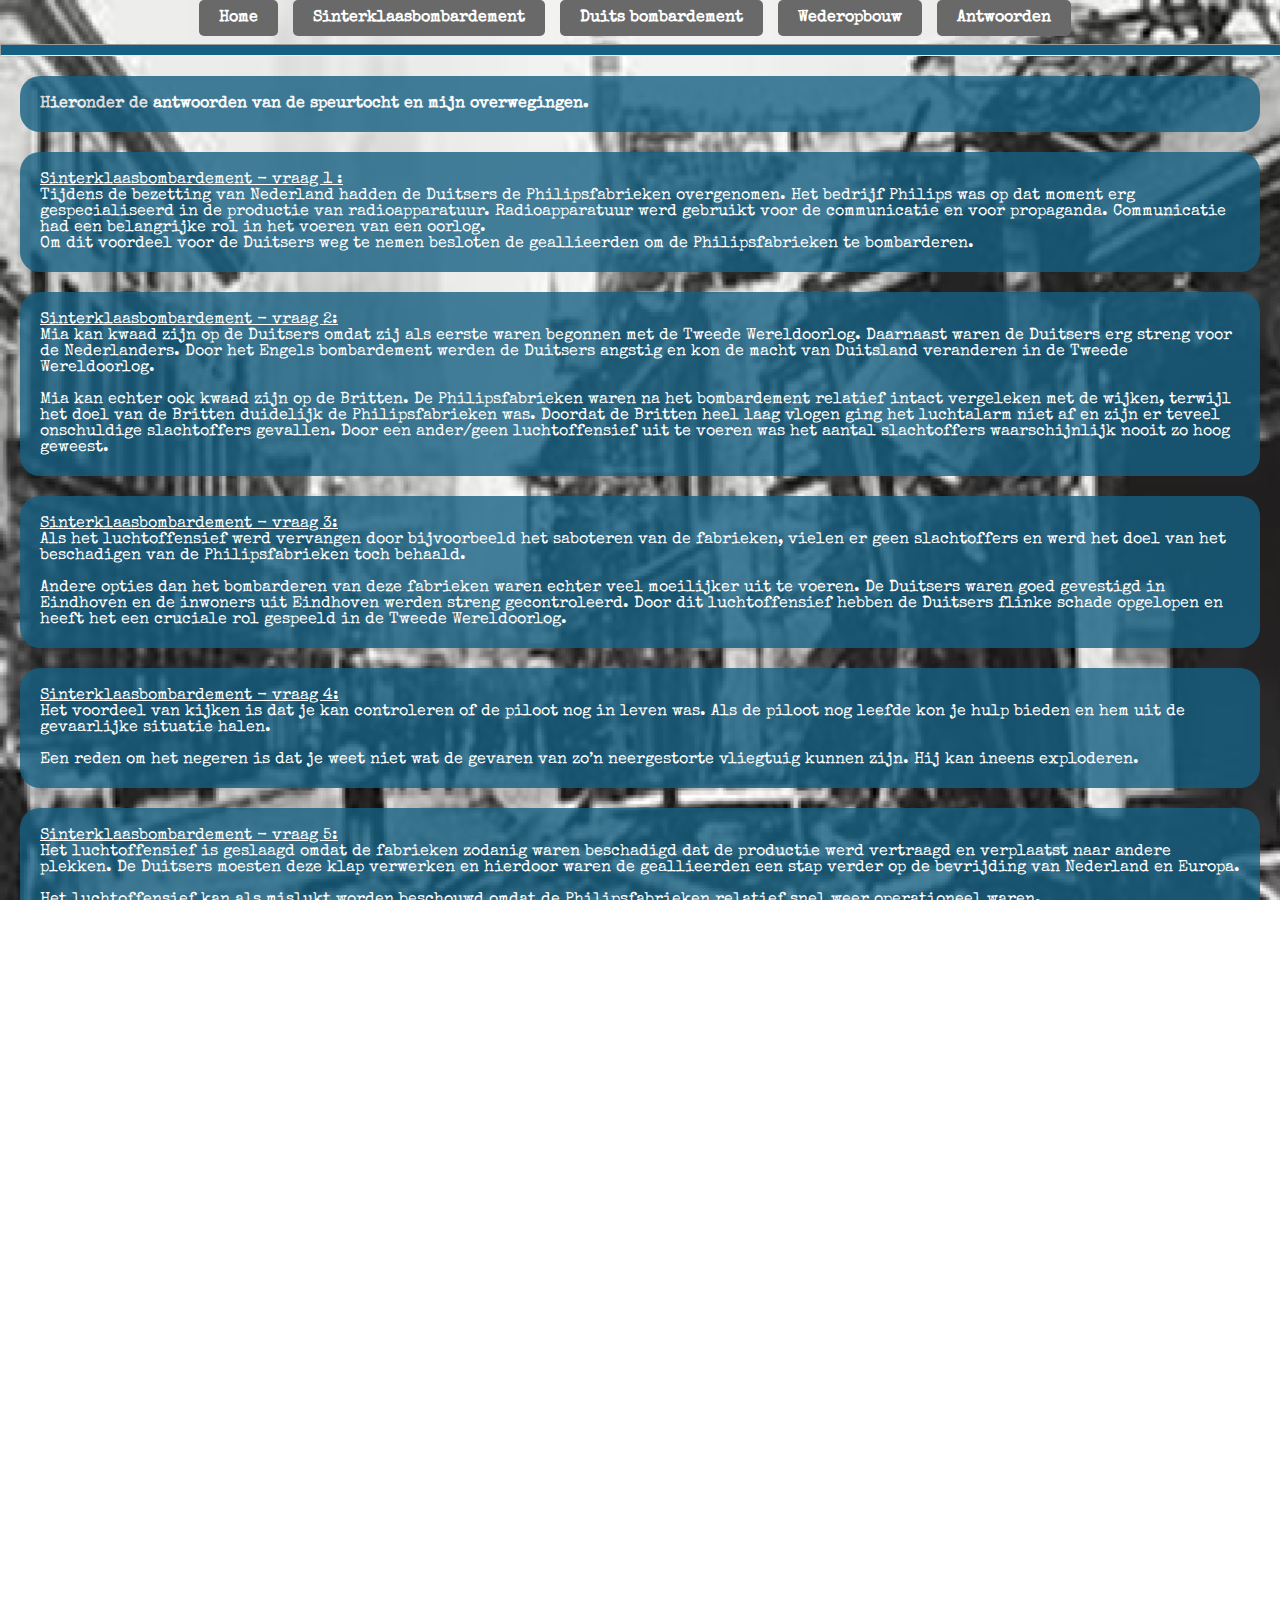
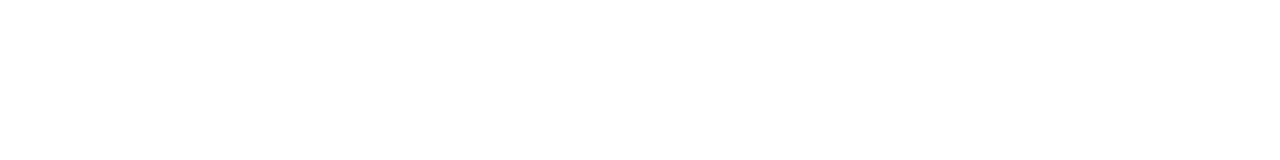
<file: antwoorden.html>
<!DOCTYPE html>
<html>
<meta name="viewport" content="width=device-width, initial-scale=1.0">
<head>
    <link rel="preconnect" href="https://fonts.googleapis.com">
    <link rel="preconnect" href="https://fonts.gstatic.com" crossorigin>
    <link href="https://fonts.googleapis.com/css2?family=Special+Elite&display=swap" rel="stylesheet">

    <!--<link href="https://fonts.googleapis.com/css2?family=Libre+Baskerville:ital,wght@0,400;0,700;1,400&display=swap" rel="stylesheet">-->

    <link rel="stylesheet" type="text/css" href="stylesheet.css">
</head>
<body>    
    <header>
        <!-- Hamburger Icon -->
        <span class="hamburger-menu">
            <div class="bar1"></div>
            <div class="bar2"></div>
            <div class="bar3"></div>
        </span>
        
        <!-- Popup Menu -->
        <div class="menu-popup">
            <nav class="mobile-nav">
                <ul>
                    <li><a href="index.html" target="_parent">Home</a></li>
                    <li>
                        <a href="#">Sinterklaasbombardement</a>
                        <ul>
                            <li><a class="mobile-submenu" href="sinterklaasbombardement_algemeen.html" target="_parent">Algemeen</a></li>
                            <li><a class="mobile-submenu" href="sinterklaasbombardement_philips.html" target="_parent">Philipsfabrieken</a></li>
                            <li><a class="mobile-submenu" href="sinterklaasbombardement_cijfers.html" target="_parent">Cijfers</a></li>
                            <li><a class="mobile-submenu" href="sinterklaasbombardement_raf.html" target="_parent">Royal Air Force</a></li>
                            <li><a class="mobile-submenu" href="sinterklaasbombardement_ooggetuigen.html" target="_parent">Verhalen ooggetuigen</a></li>
                            <li><a class="mobile-submenu" href="sinterklaasbombardement_kinderverhalen.html" target="_parent">Kinderverhalen</a></li>
                        </ul>
                    </li>
                    <li>
                        <a href="#">Duits bombardement</a>
                        <ul>
                            <li><a class="mobile-submenu" href="duitsbombardement_bevrijding.html" target="_parent">Bevrijding</a></li>
                            <li><a class="mobile-submenu" href="duitsbombardement_aanval.html" target="_parent">Duitse aanval</a></li>
                            <li><a class="mobile-submenu" href="duitsbombardement_ooggetuigen.html" target="_parent">Verhalen ooggetuigen</a></li>
                            <li><a class="mobile-submenu" href="duitsbombardement_kinderverhalen.html" target="_parent">Kinderverhalen</a></li>
                        </ul>
                    </li>
                    <li><a href="wederopbouw.html" target="_parent">Wederopbouw</a></li>
                    <li><a href="antwoorden.html" target="_parent">Antwoorden</a></li>
                </ul>
            </nav>
        </div>
        <div class="non-mobile-nav-menu">
            <nav class="non-mobile-nav">
                <ul>
                    <li><a href="index.html" target="_parent">Home</a></li>
                    <li class="submenulink">
                        <a href="#">Sinterklaasbombardement</a>
                        <ul class="submenu">
                            <li><a href="sinterklaasbombardement_algemeen.html" target="_parent">Algemeen</a></li>
                            <li><a href="sinterklaasbombardement_philips.html" target="_parent">Philipsfabrieken</a></li>
                            <li><a href="sinterklaasbombardement_cijfers.html" target="_parent">Cijfers</a></li>
                            <li><a href="sinterklaasbombardement_raf.html" target="_parent">Royal Air Force</a></li>
                            <li><a href="sinterklaasbombardement_ooggetuigen.html" target="_parent">Verhalen ooggetuigen</a></li>
                            <li><a href="sinterklaasbombardement_kinderverhalen.html" target="_parent">Kinderverhalen</a></li>
                        </ul>
                    </li>
                    <li>
                        <div class="submenulink">
                        <a href="#">Duits bombardement</a>
                        <ul class="submenu">
                            <li><a href="duitsbombardement_bevrijding.html" target="_parent">Bevrijding</a></li>
                            <li><a href="duitsbombardement_aanval.html" target="_parent">Duitse aanval</a></li>
                            <li><a href="duitsbombardement_ooggetuigen.html" target="_parent">Verhalen ooggetuigen</a></li>
                            <li><a href="duitsbombardement_kinderverhalen.html" target="_parent">Kinderverhalen</a></li>
                        </ul>
                        </div>
                    </li>
                    <li><a href="wederopbouw.html" target="_parent">Wederopbouw</a></li>
                    <li><a href="antwoorden.html" target="_parent">Antwoorden</a></li>
                </ul>
            </nav>
        </div>
    </header>
    <hr class="headerDivider"/>
    <div class="content-heading">Hieronder de antwoorden van de speurtocht en mijn overwegingen.</div>
    <div class="content"><p><u>Sinterklaasbombardement - vraag 1 :</u></p>
    <p>Tijdens de bezetting van Nederland hadden de Duitsers de Philipsfabrieken overgenomen. Het bedrijf Philips was op dat moment erg gespecialiseerd in de productie van radioapparatuur. Radioapparatuur werd gebruikt voor de communicatie en voor propaganda. Communicatie had een belangrijke rol in het voeren van een oorlog.</p>
    <p>Om dit voordeel voor de Duitsers weg te nemen besloten de geallieerden om de Philipsfabrieken te bombarderen.</p></div>
    <div class="content"><p><u>Sinterklaasbombardement - vraag 2:</u></p>
        <p>Mia kan kwaad zijn op de Duitsers omdat zij als eerste waren begonnen met de Tweede Wereldoorlog. Daarnaast waren de Duitsers erg streng voor de Nederlanders. Door het Engels bombardement werden de Duitsers angstig en kon de macht van Duitsland veranderen in de Tweede Wereldoorlog.</p>
        <p>&nbsp;</p>
        <p>Mia kan echter ook kwaad zijn op de Britten. De Philipsfabrieken waren na het bombardement relatief intact vergeleken met de wijken, terwijl het doel van de Britten duidelijk de Philipsfabrieken was. Doordat de Britten heel laag vlogen ging het luchtalarm niet af en zijn er teveel onschuldige slachtoffers gevallen. Door een ander/geen luchtoffensief uit te voeren was het aantal slachtoffers waarschijnlijk nooit zo hoog geweest.</p></div></div>
    <div class="content"><p><u>Sinterklaasbombardement - vraag 3:</u></p>
        <p>Als het luchtoffensief werd vervangen door bijvoorbeeld het saboteren van de fabrieken, vielen er geen slachtoffers en werd het doel van het beschadigen van de Philipsfabrieken toch behaald.</p>
        <p>&nbsp;</p>
        <p>Andere opties dan het bombarderen van deze fabrieken waren echter veel moeilijker uit te voeren. De Duitsers waren goed gevestigd in Eindhoven en de inwoners uit Eindhoven werden streng gecontroleerd. Door dit luchtoffensief hebben de Duitsers flinke schade opgelopen en heeft het een cruciale rol gespeeld in de Tweede Wereldoorlog.</p></div>
    <div class="content"><p><u>Sinterklaasbombardement - vraag 4:</u></p>
         <p>Het voordeel van kijken is dat je kan controleren of de piloot nog in leven was. Als de piloot nog leefde kon je hulp bieden en hem uit de gevaarlijke situatie halen.</p>
         <p>&nbsp;</p>
         <p>Een reden om het negeren is dat je weet niet wat de gevaren van zo’n neergestorte vliegtuig kunnen zijn. Hij kan ineens exploderen.</p></div>
    <div class="content"><p><u>Sinterklaasbombardement - vraag 5:</u></p>
        <p>Het luchtoffensief is geslaagd omdat de fabrieken zodanig waren beschadigd dat de productie werd vertraagd en verplaatst naar andere plekken. De Duitsers moesten deze klap verwerken en hierdoor waren de geallieerden een stap verder op de bevrijding van Nederland en Europa.</p>
        <p>&nbsp;</p>
        <p>Het luchtoffensief kan als mislukt worden beschouwd omdat de Philipsfabrieken relatief snel weer operationeel waren.</p></div>
    <div class="content"><p><u>Duits bombardement - vraag 1:</u></p><p>Mijn eerste reactie zou angstig zijn, want nu zou ik weer moeten onderduiken voor een bombardement terwijl de dag ervoor iedereen de vrijheid vierde.</p></div>
    <div class="content"><p><u>Duits bombardement - vraag 2:</u></p>
        <p>Ik vind het goed passen omdat op het monument duidelijk een betekenis is aangegeven. Er staat de tekst: 19 SEPT. '44. Dat herinnert duidelijk aan het bombardement van 19 september 1944.</p>
        <p>&nbsp;</p>
        <p>Ik vind het niet passen omdat het monument niet in verhouding staat tot het aantal slachtoffers. Ik zou niet goed kunnen zien waar het monument voor staat. Het is ook erg klein vergeleken met de monumenten "Operation Oyster" en "Oorlogs-en bevrijdingsmonument". Het monument zou ook groter moeten zijn dan wat het nu is.</p></div>
    <div class="content"><p><u>Duits bombardement - vraag 3:</u></p><p>C</p></div>
    <div class="content"><p><u>Duits bombardement - vraag 4:</u></p><p>Geallieerden maakten een fout want Nederland was niet helemaal bevrijd. Je kan een tegenreactie verwachten van de Duitsers, want zij laten zich niet makkelijk aan de kant zetten. Je zit in tijden van oorlog, dus je moet altijd alert zijn.</p>
        <p>&nbsp;</p>
        <p>De geallieerden hadden pech doordat de straten overvol waren met feestende mensen. Daardoor was de alertheid bij de geallieerden iets minder, zij dachten namelijk dat de Duitsers niet zouden (kunnen) toeslaan. Ook zou terug schieten kansloos zijn, want hierdoor lopen inwoners gevaar en is de kans op raken van een vliegtuig erg klein.</p></div>
    <div class="content"><p><u>Duits bombardement - vraag 5:</u></p><p>Ik zou me ontroostbaar voelen en ik zal de schade altijd nog voelen. Graag zou ik willen dat iedereen de Tweede Wereldoorlog gaat herdenken, al is het maar 1 minuut. Voor de slachtoffers uit de schuilkelder zou ik graag een apart herdenkingsmonument willen, zodat ik altijd mijn vrienden en vriendinnetjes kan herdenken.</p></div>
    <div class="content"><p><u>Duits bombardement - vraag 6:</u></p><p>
        <ul class="simpleList">
            <li>Verplaatsen en verhogen van het spoor</li>
            <li>Herstellen van de wegverbindingen tussen het centrum en Woensel</li>
            <li>Verbeteren van de centrumfunctie van stad</li>
        </ul>
    </p></div>
    <script src="imagesscript.js"></script>
    <script src="hamburgermenu.js"></script>
</body>
</html>
</file>
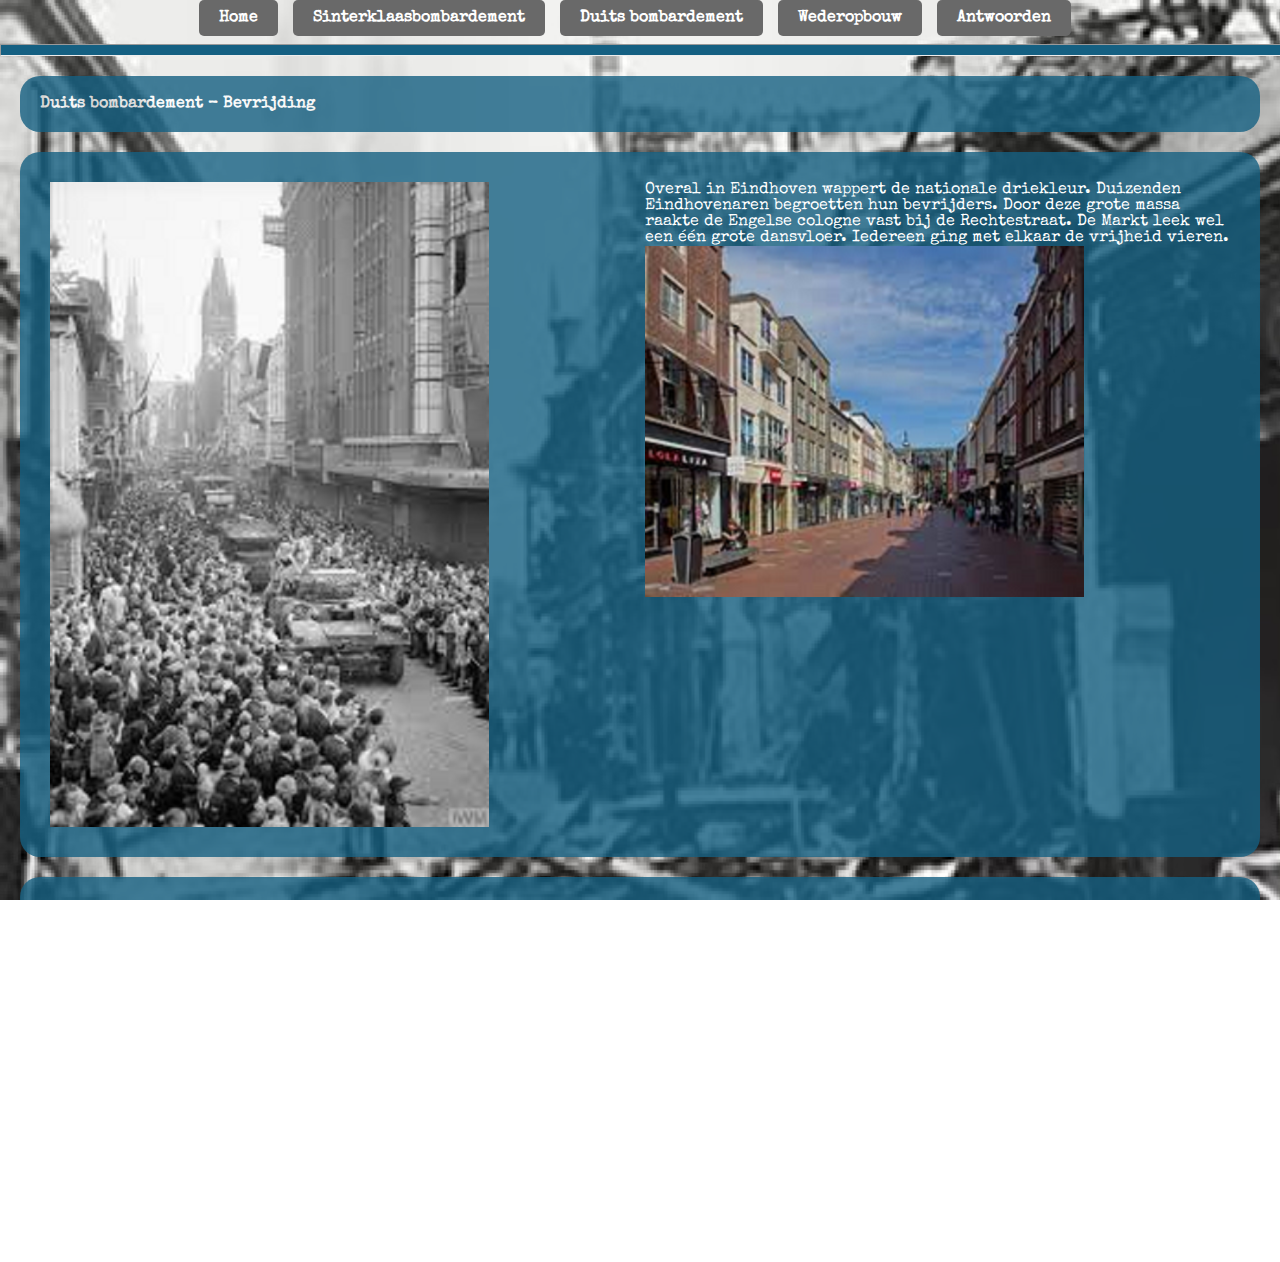
<file: duitsbombardement_bevrijding.html>
<!DOCTYPE html>
<html>
<meta name="viewport" content="width=device-width, initial-scale=1.0">
<head>
    <link rel="preconnect" href="https://fonts.googleapis.com">
    <link rel="preconnect" href="https://fonts.gstatic.com" crossorigin>
    <link href="https://fonts.googleapis.com/css2?family=Special+Elite&display=swap" rel="stylesheet">

    <!--<link href="https://fonts.googleapis.com/css2?family=Libre+Baskerville:ital,wght@0,400;0,700;1,400&display=swap" rel="stylesheet">-->

    <link rel="stylesheet" type="text/css" href="stylesheet.css">
</head>
<body>    
    <header>
        <!-- Hamburger Icon -->
        <span class="hamburger-menu">
            <div class="bar1"></div>
            <div class="bar2"></div>
            <div class="bar3"></div>
        </span>
        
        <!-- Popup Menu -->
        <div class="menu-popup">
            <nav class="mobile-nav">
                <ul>
                    <li><a href="index.html" target="_parent">Home</a></li>
                    <li>
                        <a href="#">Sinterklaasbombardement</a>
                        <ul>
                            <li><a class="mobile-submenu" href="sinterklaasbombardement_algemeen.html" target="_parent">Algemeen</a></li>
                            <li><a class="mobile-submenu" href="sinterklaasbombardement_philips.html" target="_parent">Philipsfabrieken</a></li>
                            <li><a class="mobile-submenu" href="sinterklaasbombardement_cijfers.html" target="_parent">Cijfers</a></li>
                            <li><a class="mobile-submenu" href="sinterklaasbombardement_raf.html" target="_parent">Royal Air Force</a></li>
                            <li><a class="mobile-submenu" href="sinterklaasbombardement_ooggetuigen.html" target="_parent">Verhalen ooggetuigen</a></li>
                            <li><a class="mobile-submenu" href="sinterklaasbombardement_kinderverhalen.html" target="_parent">Kinderverhalen</a></li>
                        </ul>
                    </li>
                    <li>
                        <a href="#">Duits bombardement</a>
                        <ul>
                            <li><a class="mobile-submenu" href="duitsbombardement_bevrijding.html" target="_parent">Bevrijding</a></li>
                            <li><a class="mobile-submenu" href="duitsbombardement_aanval.html" target="_parent">Duitse aanval</a></li>
                            <li><a class="mobile-submenu" href="duitsbombardement_ooggetuigen.html" target="_parent">Verhalen ooggetuigen</a></li>
                            <li><a class="mobile-submenu" href="duitsbombardement_kinderverhalen.html" target="_parent">Kinderverhalen</a></li>
                        </ul>
                    </li>
                    <li><a href="wederopbouw.html" target="_parent">Wederopbouw</a></li>
                    <li><a href="antwoorden.html" target="_parent">Antwoorden</a></li>
                </ul>
            </nav>
        </div>
        <div class="non-mobile-nav-menu">
            <nav class="non-mobile-nav">
                <ul>
                    <li><a href="index.html" target="_parent">Home</a></li>
                    <li class="submenulink">
                        <a href="#">Sinterklaasbombardement</a>
                        <ul class="submenu">
                            <li><a href="sinterklaasbombardement_algemeen.html" target="_parent">Algemeen</a></li>
                            <li><a href="sinterklaasbombardement_philips.html" target="_parent">Philipsfabrieken</a></li>
                            <li><a href="sinterklaasbombardement_cijfers.html" target="_parent">Cijfers</a></li>
                            <li><a href="sinterklaasbombardement_raf.html" target="_parent">Royal Air Force</a></li>
                            <li><a href="sinterklaasbombardement_ooggetuigen.html" target="_parent">Verhalen ooggetuigen</a></li>
                            <li><a href="sinterklaasbombardement_kinderverhalen.html" target="_parent">Kinderverhalen</a></li>
                        </ul>
                    </li>
                    <li>
                        <div class="submenulink">
                        <a href="#">Duits bombardement</a>
                        <ul class="submenu">
                            <li><a href="duitsbombardement_bevrijding.html" target="_parent">Bevrijding</a></li>
                            <li><a href="duitsbombardement_aanval.html" target="_parent">Duitse aanval</a></li>
                            <li><a href="duitsbombardement_ooggetuigen.html" target="_parent">Verhalen ooggetuigen</a></li>
                            <li><a href="duitsbombardement_kinderverhalen.html" target="_parent">Kinderverhalen</a></li>
                        </ul>
                        </div>
                    </li>
                    <li><a href="wederopbouw.html" target="_parent">Wederopbouw</a></li>
                    <li><a href="antwoorden.html" target="_parent">Antwoorden</a></li>
                </ul>
            </nav>
        </div>
    </header>
    <hr class="headerDivider"/>
    <div class="content-heading">Duits bombardement - Bevrijding</div>
    <div class="content">
        <table style="border-spacing: 10px;">
            <tr>
                <td class="contentwithimagetd"><img class="image" src="images/duitsbombardement_bevrijding1.png" data-modal="myModal1" data-modal-img="img01" data-caption="duitsbombardement_bevrijding1">
                    <div id="myModal1" class="modal">
                        <span class="close">&times;</span>
                        <img class="modal-content" id="img01">
                        <div id="caption1"></div>
                    </div>
                </td>
                <td class="contentwithimagetd">Overal in Eindhoven wappert de nationale driekleur. Duizenden Eindhovenaren begroetten hun bevrijders. Door deze grote massa raakte de Engelse cologne vast bij de Rechtestraat. De Markt leek wel een één grote dansvloer. Iedereen ging met elkaar de vrijheid vieren.
                    <img class="image" src="images/duitsbombardement_bevrijding3.png" data-modal="myModal3" data-modal-img="img03" data-caption="duitsbombardement_bevrijding3">
                    <div id="myModal3" class="modal">
                        <span class="close">&times;</span>
                        <img class="modal-content" id="img03">
                        <div id="caption3"></div>
                    </div>
                </td>
            </tr>
        </table>
    </div>
    <div class="content">
        <table style="border-spacing: 10px;">
            <tr>
                <td class="contenttd">Na ruim 4 jaar hebben de Eindhovenaren dankzij de geallieerden hun vrijheid weer terug. Maar een leuk en vreugdig bevrijdingsfeest verandert snel naar angst en schade.</td>
                <td class="contentwithimagetd"><img class="image" src="images/duitsbombardement_bevrijding2.png" data-modal="myModal2" data-modal-img="img02" data-caption="duitsbombardement_bevrijding2">
        <div id="myModal2" class="modal">
            <span class="close">&times;</span>
            <img class="modal-content" id="img02">
            <div id="caption2"></div>
        </div>
    </tr>
</table></div>
    
    <script src="imagesscript.js"></script>
    <script src="hamburgermenu.js"></script>
</body>
</html>
</file>
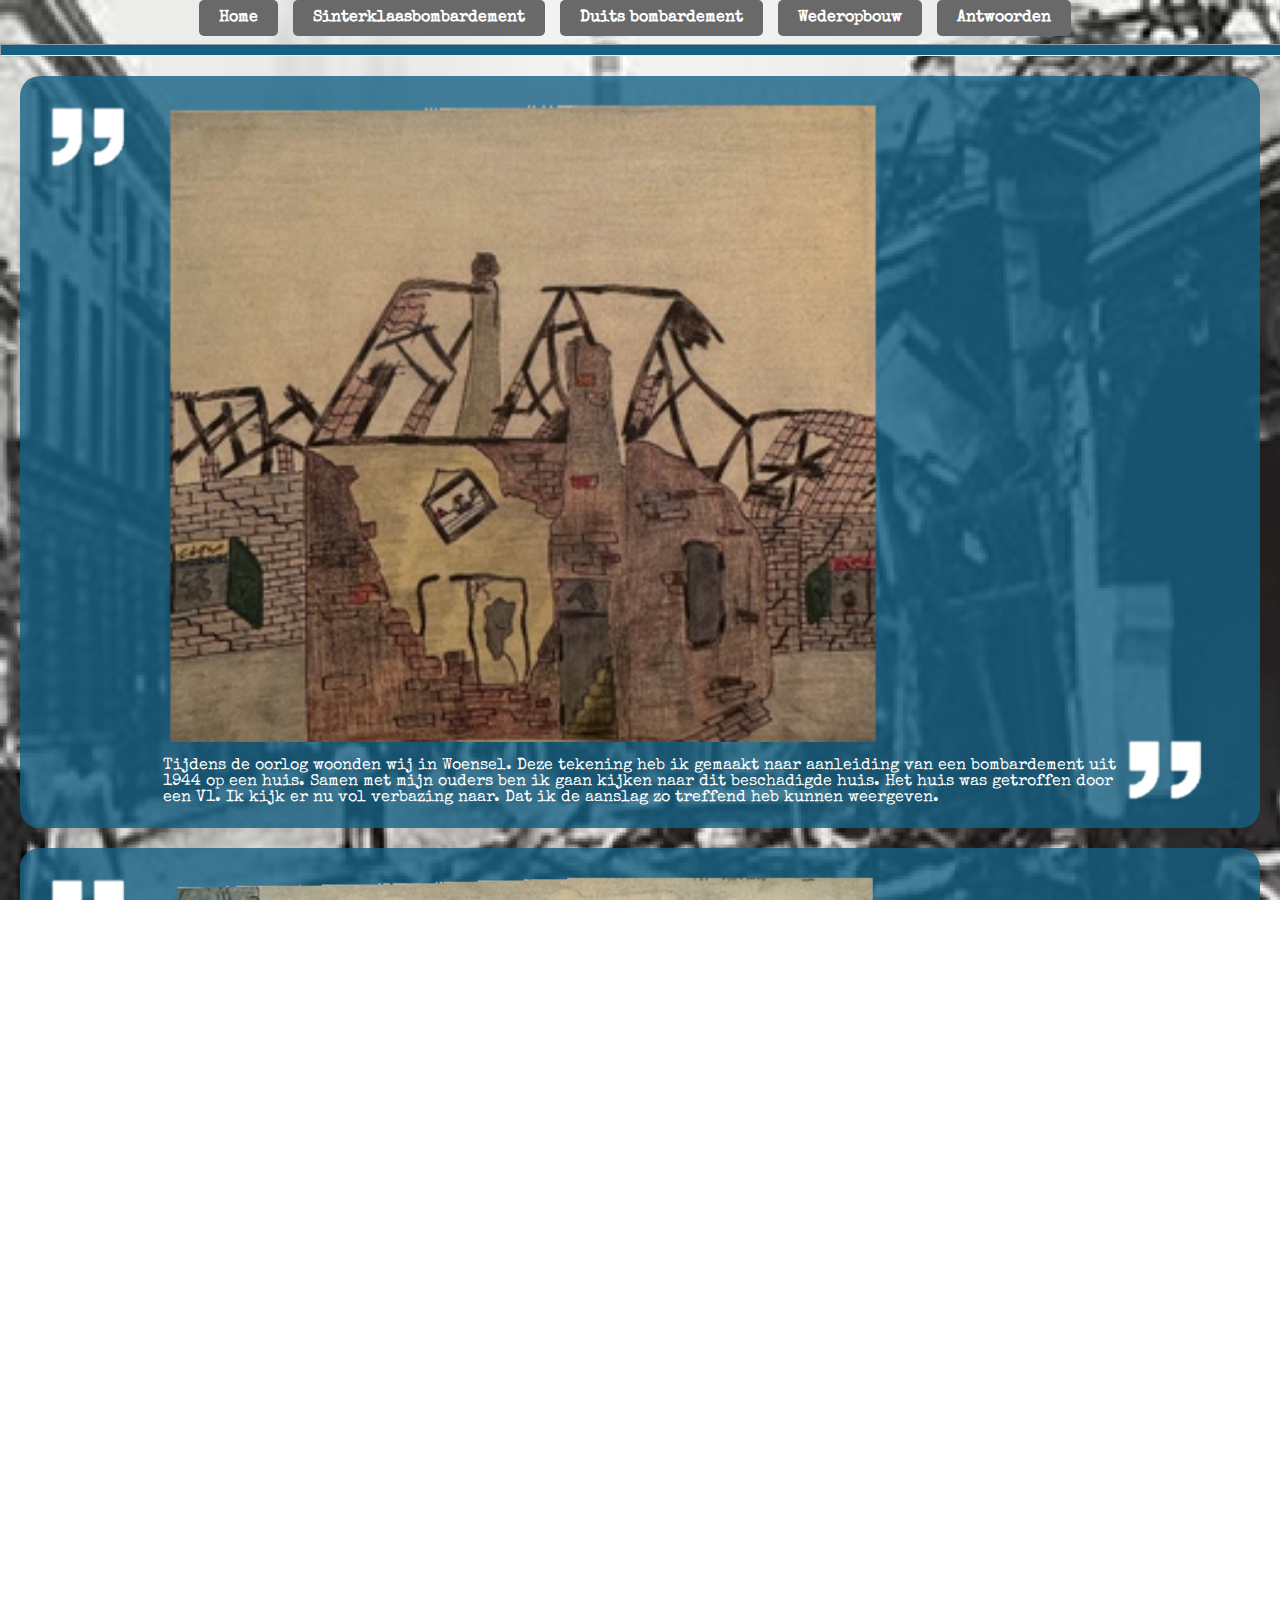
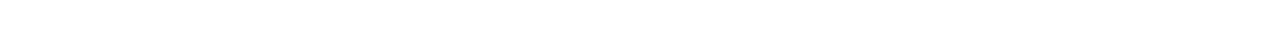
<file: duitsbombardement_kinderverhalen.html>
<!DOCTYPE html>
<html>
<meta name="viewport" content="width=device-width, initial-scale=1.0">
<head>
    <link rel="preconnect" href="https://fonts.googleapis.com">
    <link rel="preconnect" href="https://fonts.gstatic.com" crossorigin>
    <link href="https://fonts.googleapis.com/css2?family=Special+Elite&display=swap" rel="stylesheet">

    <!--<link href="https://fonts.googleapis.com/css2?family=Libre+Baskerville:ital,wght@0,400;0,700;1,400&display=swap" rel="stylesheet">-->

    <link rel="stylesheet" type="text/css" href="stylesheet.css">
</head>
<body>    
    <header>
        <!-- Hamburger Icon -->
        <span class="hamburger-menu">
            <div class="bar1"></div>
            <div class="bar2"></div>
            <div class="bar3"></div>
        </span>
        
        <!-- Popup Menu -->
        <div class="menu-popup">
            <nav class="mobile-nav">
                <ul>
                    <li><a href="index.html" target="_parent">Home</a></li>
                    <li>
                        <a href="#">Sinterklaasbombardement</a>
                        <ul>
                            <li><a class="mobile-submenu" href="sinterklaasbombardement_algemeen.html" target="_parent">Algemeen</a></li>
                            <li><a class="mobile-submenu" href="sinterklaasbombardement_philips.html" target="_parent">Philipsfabrieken</a></li>
                            <li><a class="mobile-submenu" href="sinterklaasbombardement_cijfers.html" target="_parent">Cijfers</a></li>
                            <li><a class="mobile-submenu" href="sinterklaasbombardement_raf.html" target="_parent">Royal Air Force</a></li>
                            <li><a class="mobile-submenu" href="sinterklaasbombardement_ooggetuigen.html" target="_parent">Verhalen ooggetuigen</a></li>
                            <li><a class="mobile-submenu" href="sinterklaasbombardement_kinderverhalen.html" target="_parent">Kinderverhalen</a></li>
                        </ul>
                    </li>
                    <li>
                        <a href="#">Duits bombardement</a>
                        <ul>
                            <li><a class="mobile-submenu" href="duitsbombardement_bevrijding.html" target="_parent">Bevrijding</a></li>
                            <li><a class="mobile-submenu" href="duitsbombardement_aanval.html" target="_parent">Duitse aanval</a></li>
                            <li><a class="mobile-submenu" href="duitsbombardement_ooggetuigen.html" target="_parent">Verhalen ooggetuigen</a></li>
                            <li><a class="mobile-submenu" href="duitsbombardement_kinderverhalen.html" target="_parent">Kinderverhalen</a></li>
                        </ul>
                    </li>
                    <li><a href="wederopbouw.html" target="_parent">Wederopbouw</a></li>
                    <li><a href="antwoorden.html" target="_parent">Antwoorden</a></li>
                </ul>
            </nav>
        </div>
        <div class="non-mobile-nav-menu">
            <nav class="non-mobile-nav">
                <ul>
                    <li><a href="index.html" target="_parent">Home</a></li>
                    <li class="submenulink">
                        <a href="#">Sinterklaasbombardement</a>
                        <ul class="submenu">
                            <li><a href="sinterklaasbombardement_algemeen.html" target="_parent">Algemeen</a></li>
                            <li><a href="sinterklaasbombardement_philips.html" target="_parent">Philipsfabrieken</a></li>
                            <li><a href="sinterklaasbombardement_cijfers.html" target="_parent">Cijfers</a></li>
                            <li><a href="sinterklaasbombardement_raf.html" target="_parent">Royal Air Force</a></li>
                            <li><a href="sinterklaasbombardement_ooggetuigen.html" target="_parent">Verhalen ooggetuigen</a></li>
                            <li><a href="sinterklaasbombardement_kinderverhalen.html" target="_parent">Kinderverhalen</a></li>
                        </ul>
                    </li>
                    <li>
                        <div class="submenulink">
                        <a href="#">Duits bombardement</a>
                        <ul class="submenu">
                            <li><a href="duitsbombardement_bevrijding.html" target="_parent">Bevrijding</a></li>
                            <li><a href="duitsbombardement_aanval.html" target="_parent">Duitse aanval</a></li>
                            <li><a href="duitsbombardement_ooggetuigen.html" target="_parent">Verhalen ooggetuigen</a></li>
                            <li><a href="duitsbombardement_kinderverhalen.html" target="_parent">Kinderverhalen</a></li>
                        </ul>
                        </div>
                    </li>
                    <li><a href="wederopbouw.html" target="_parent">Wederopbouw</a></li>
                    <li><a href="antwoorden.html" target="_parent">Antwoorden</a></li>
                </ul>
            </nav>
        </div>
    </header>
    <hr class="headerDivider"/>
    <div class="content">
        <table>
            <tr>
                <td valign="top"><img class="quoteimage" src="images/quote.webp"></td>
                <td valign="middle" width="80%"><img class="image" src="images/duitsbombardement_kinderverhalen1.png" data-modal="myModal1" data-modal-img="img01" data-caption="duitsbombardement_kinderverhalen1">
                    <div id="myModal1" class="modal">
                        <span class="close">&times;</span>
                        <img class="modal-content" id="img01">
                        <div id="caption1"></div>
                    </div><br>Tijdens de oorlog woonden wij in Woensel. Deze tekening heb ik gemaakt naar aanleiding van een bombardement uit 1944 op een huis. Samen met mijn ouders ben ik gaan kijken naar dit beschadigde huis. Het huis was getroffen door een V1. Ik kijk er nu vol verbazing naar. Dat ik de aanslag zo treffend heb kunnen weergeven.</td>
                <td valign="bottom"><img class="quoteimage" src="images/quote.webp"></td>
            </tr>
        </table>
    </div>
    <div class="content">
        <table>
            <tr>
                <td valign="top"><img class="quoteimage" src="images/quote.webp"></td>
                <td valign="middle" width="80%"><img class="image" src="images/duitsbombardement_kinderverhalen2.png" data-modal="myModal2" data-modal-img="img02" data-caption="duitsbombardement_kinderverhalen2">
                    <div id="myModal2" class="modal">
                        <span class="close">&times;</span>
                        <img class="modal-content" id="img02">
                        <div id="caption2"></div>
                    </div><br>Het overvliegen van bommenwerpers was voor mij een spannend iets. Ik vond het mooi al die vliegtuigen in de lucht en was me totaal niet van bewust van de verwoestingen en ellende die ze met zich mee brengen. Enige moment wanneer de ellende tot me doordrong, was toen ik een foto in de krant zag van een op z’n kop gekruisigde man. Daar ben ik zo van geschrokken. Die vage grijze foto neem ik nog steeds ergens in mijn herinnering.</td>
                <td valign="bottom"><img class="quoteimage" src="images/quote.webp"></td>
            </tr>
        </table>
    </div>
    <script src="imagesscript.js"></script>
    <script src="hamburgermenu.js"></script>
</body>
</html>
</file>
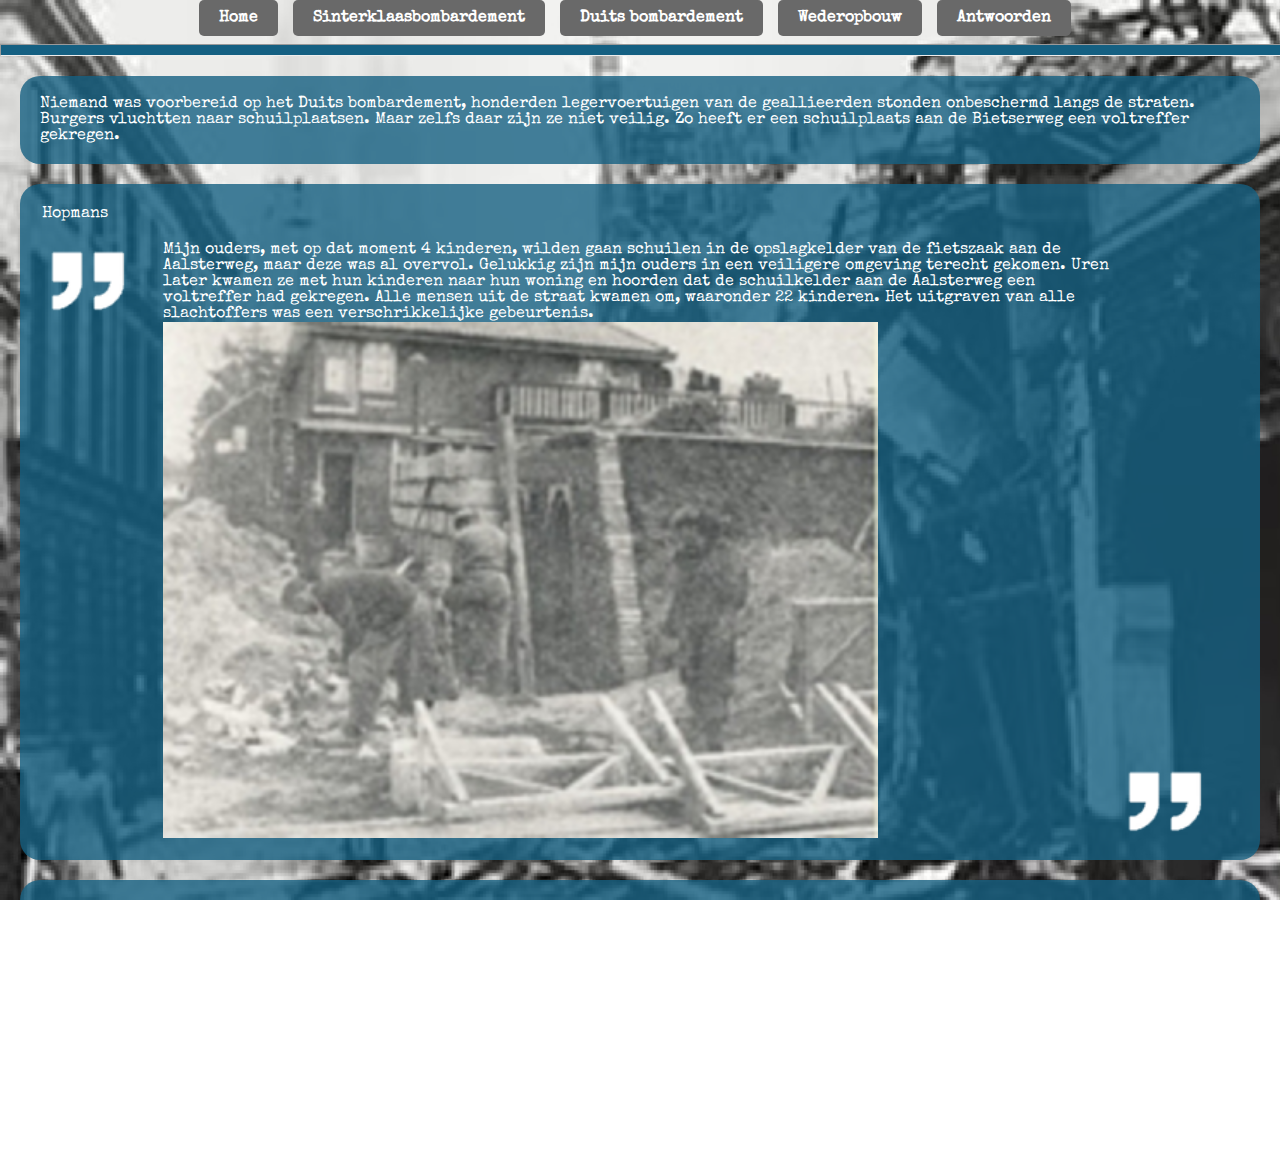
<file: duitsbombardement_ooggetuigen.html>
<!DOCTYPE html>
<html>
<meta name="viewport" content="width=device-width, initial-scale=1.0">
<head>
    <link rel="preconnect" href="https://fonts.googleapis.com">
    <link rel="preconnect" href="https://fonts.gstatic.com" crossorigin>
    <link href="https://fonts.googleapis.com/css2?family=Special+Elite&display=swap" rel="stylesheet">

    <!--<link href="https://fonts.googleapis.com/css2?family=Libre+Baskerville:ital,wght@0,400;0,700;1,400&display=swap" rel="stylesheet">-->

    <link rel="stylesheet" type="text/css" href="stylesheet.css">
</head>
<body>    
    <header>
        <!-- Hamburger Icon -->
        <span class="hamburger-menu">
            <div class="bar1"></div>
            <div class="bar2"></div>
            <div class="bar3"></div>
        </span>
        
        <!-- Popup Menu -->
        <div class="menu-popup">
            <nav class="mobile-nav">
                <ul>
                    <li><a href="index.html" target="_parent">Home</a></li>
                    <li>
                        <a href="#">Sinterklaasbombardement</a>
                        <ul>
                            <li><a class="mobile-submenu" href="sinterklaasbombardement_algemeen.html" target="_parent">Algemeen</a></li>
                            <li><a class="mobile-submenu" href="sinterklaasbombardement_philips.html" target="_parent">Philipsfabrieken</a></li>
                            <li><a class="mobile-submenu" href="sinterklaasbombardement_cijfers.html" target="_parent">Cijfers</a></li>
                            <li><a class="mobile-submenu" href="sinterklaasbombardement_raf.html" target="_parent">Royal Air Force</a></li>
                            <li><a class="mobile-submenu" href="sinterklaasbombardement_ooggetuigen.html" target="_parent">Verhalen ooggetuigen</a></li>
                            <li><a class="mobile-submenu" href="sinterklaasbombardement_kinderverhalen.html" target="_parent">Kinderverhalen</a></li>
                        </ul>
                    </li>
                    <li>
                        <a href="#">Duits bombardement</a>
                        <ul>
                            <li><a class="mobile-submenu" href="duitsbombardement_bevrijding.html" target="_parent">Bevrijding</a></li>
                            <li><a class="mobile-submenu" href="duitsbombardement_aanval.html" target="_parent">Duitse aanval</a></li>
                            <li><a class="mobile-submenu" href="duitsbombardement_ooggetuigen.html" target="_parent">Verhalen ooggetuigen</a></li>
                            <li><a class="mobile-submenu" href="duitsbombardement_kinderverhalen.html" target="_parent">Kinderverhalen</a></li>
                        </ul>
                    </li>
                    <li><a href="wederopbouw.html" target="_parent">Wederopbouw</a></li>
                    <li><a href="antwoorden.html" target="_parent">Antwoorden</a></li>
                </ul>
            </nav>
        </div>
        <div class="non-mobile-nav-menu">
            <nav class="non-mobile-nav">
                <ul>
                    <li><a href="index.html" target="_parent">Home</a></li>
                    <li class="submenulink">
                        <a href="#">Sinterklaasbombardement</a>
                        <ul class="submenu">
                            <li><a href="sinterklaasbombardement_algemeen.html" target="_parent">Algemeen</a></li>
                            <li><a href="sinterklaasbombardement_philips.html" target="_parent">Philipsfabrieken</a></li>
                            <li><a href="sinterklaasbombardement_cijfers.html" target="_parent">Cijfers</a></li>
                            <li><a href="sinterklaasbombardement_raf.html" target="_parent">Royal Air Force</a></li>
                            <li><a href="sinterklaasbombardement_ooggetuigen.html" target="_parent">Verhalen ooggetuigen</a></li>
                            <li><a href="sinterklaasbombardement_kinderverhalen.html" target="_parent">Kinderverhalen</a></li>
                        </ul>
                    </li>
                    <li>
                        <div class="submenulink">
                        <a href="#">Duits bombardement</a>
                        <ul class="submenu">
                            <li><a href="duitsbombardement_bevrijding.html" target="_parent">Bevrijding</a></li>
                            <li><a href="duitsbombardement_aanval.html" target="_parent">Duitse aanval</a></li>
                            <li><a href="duitsbombardement_ooggetuigen.html" target="_parent">Verhalen ooggetuigen</a></li>
                            <li><a href="duitsbombardement_kinderverhalen.html" target="_parent">Kinderverhalen</a></li>
                        </ul>
                        </div>
                    </li>
                    <li><a href="wederopbouw.html" target="_parent">Wederopbouw</a></li>
                    <li><a href="antwoorden.html" target="_parent">Antwoorden</a></li>
                </ul>
            </nav>
            <hr class="headerDivider"/>
        </div>
    </header>
    <div class="content">Niemand was voorbereid op het Duits bombardement, honderden legervoertuigen van de geallieerden stonden onbeschermd langs de straten. Burgers vluchtten naar schuilplaatsen. Maar zelfs daar zijn ze niet veilig. Zo heeft er een schuilplaats aan de Bietserweg een voltreffer gekregen.</div>
    <div class="content">
        <table>
            <tr><td colspan="3">Hopmans</td></tr>
            <tr><td colspan="3">&nbsp;</td></tr>
            <tr>
                <td valign="top"><img class="quoteimage" src="images/quote.webp"></td>
                <td valign="center" width="80%">Mijn ouders, met op dat moment 4 kinderen, wilden gaan schuilen in de opslagkelder van de fietszaak aan de Aalsterweg, maar deze was al overvol. Gelukkig zijn mijn ouders in een veiligere omgeving terecht gekomen. Uren later kwamen ze met hun kinderen naar hun woning en hoorden dat de schuilkelder aan de Aalsterweg een voltreffer had gekregen. Alle mensen uit de straat kwamen om, waaronder 22 kinderen. Het uitgraven van alle slachtoffers was een verschrikkelijke gebeurtenis.<br><img class="image" src="images/duitsbombardement_ooggetuigen1.png" data-modal="myModal3" data-modal-img="img03" data-caption="duitsbombardement_ooggetuigen1">
                    <div id="myModal3" class="modal">
                        <span class="close">&times;</span>
                        <img class="modal-content" id="img03">
                        <div id="caption3"></div>
                    </div></td>
                <td valign="bottom"><img class="quoteimage" src="images/quote.webp"></td>
            </tr>
        </table>
    </div>
    <div class="content">
        <table>
            <tr><td colspan="3">Van Gennip</td></tr>
            <tr><td colspan="3">&nbsp;</td></tr>
            <tr>
                <td valign="top"><img class="quoteimage" src="images/quote.webp"></td>
                <td valign="center" width="80%">Het is 18 september 1944. Overal is feest, maar mijn vader vertrouwt het niet helemaal. ‘Thuisblijven!’ zei hij. ‘Ik vertrouw het niet’. De volgende dag slaat de sfeer helemaal om. Er gaan geruchten rond dat de Duitsers weer richting Eindhoven oprukken. ’s Avonds verschijnen de Duitse vliegtuigen boven de stad. Ze willen de doorgangsroutes van de geallieerden bombarderen, zodat zij niet verder kunnen. In mijn straat hadden de buren een schuilkelder gemaakt, het was simpelweg een gat in de grond. Mijn vader zei altijd dat je nooit in een zelfgemaakte schuilkelder mocht schuilen. Hij wist wat de gevolgen kunnen zijn.  Tijdens het bombardement moesten wij in de gang, platgedrukt tegen de muur gaan staan. Hierdoor gaan bijvoorbeeld meubels langs je af i.p.v. tegen je aan. De zelfgemaakte schuilkelder waar wij niet in mochten, heeft de volle laag gekregen. Alle vriendjes en vriendinnetjes uit mijn straat zaten hier verscholen. Er zaten ongeveer veertig man in de schuilkelder en ze zijn allemaal omgekomen. Dit was natuurlijk schokkend voor mij en tot de dag van vandaag denk ik er nog aan.</td>
                <td valign="bottom"><img class="quoteimage" src="images/quote.webp"></td>
            </tr>
        </table>
    </div>
    <script src="imagesscript.js"></script>
    <script src="hamburgermenu.js"></script>
</body>
</html>
</file>
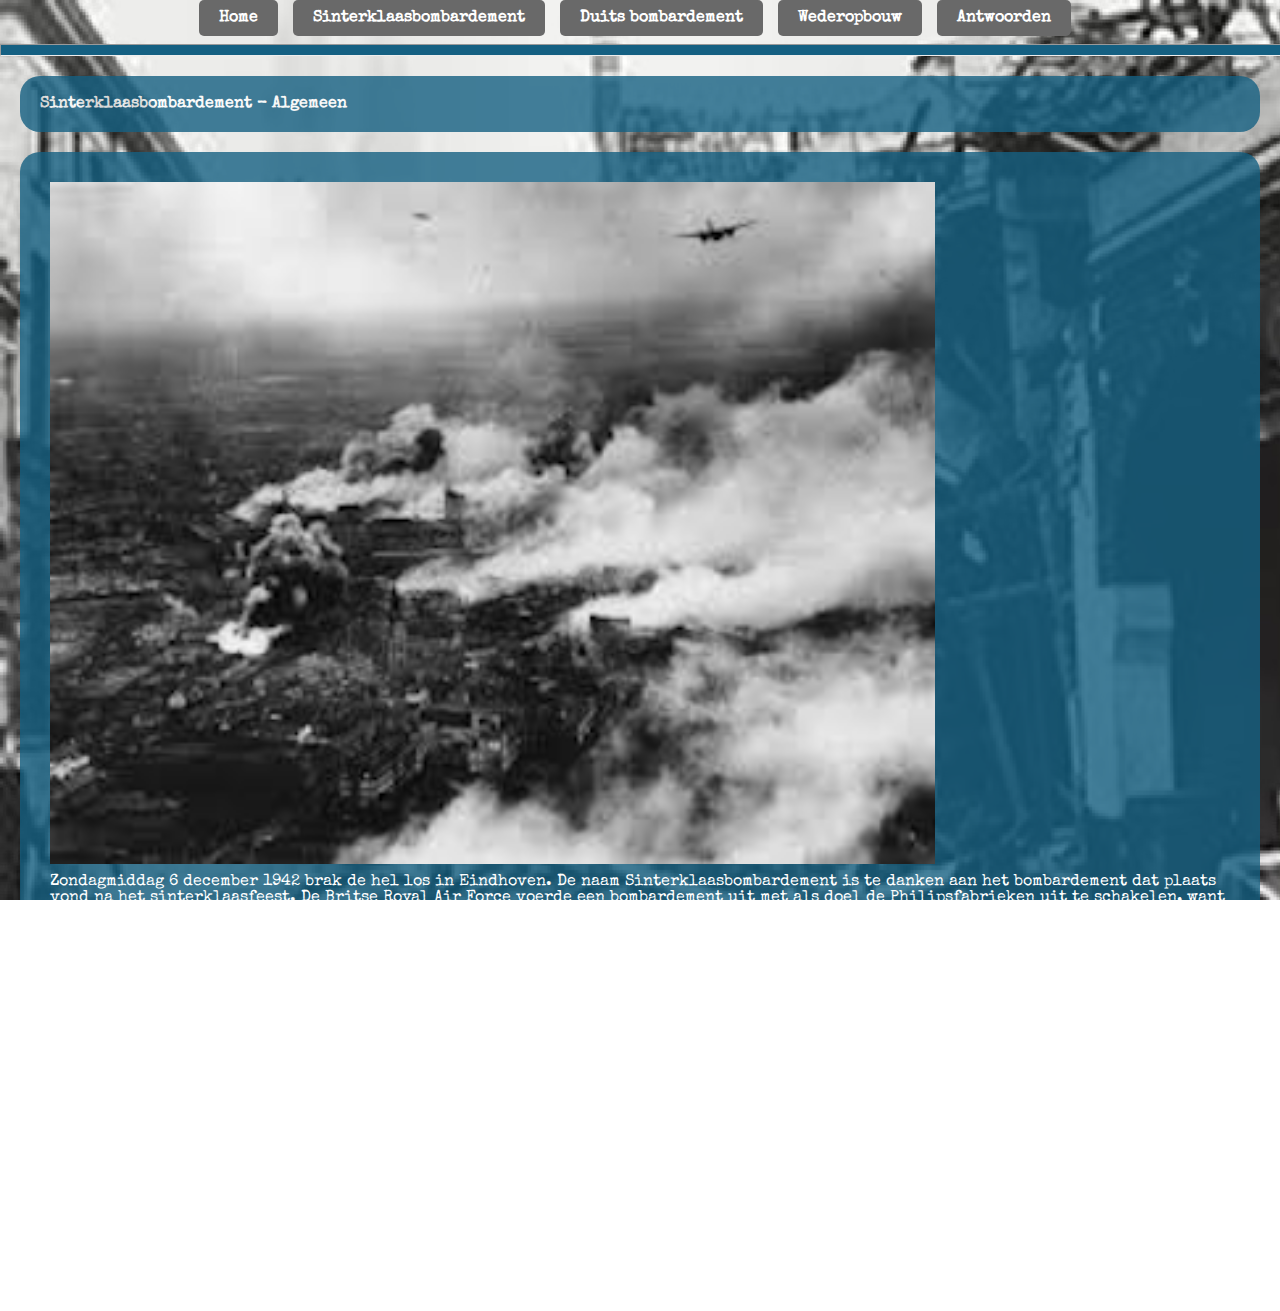
<file: sinterklaasbombardement_algemeen.html>
<!DOCTYPE html>
<html>
<meta name="viewport" content="width=device-width, initial-scale=1.0">
<head>
    <link rel="preconnect" href="https://fonts.googleapis.com">
    <link rel="preconnect" href="https://fonts.gstatic.com" crossorigin>
    <link href="https://fonts.googleapis.com/css2?family=Special+Elite&display=swap" rel="stylesheet">

    <!--<link href="https://fonts.googleapis.com/css2?family=Libre+Baskerville:ital,wght@0,400;0,700;1,400&display=swap" rel="stylesheet">-->

    <link rel="stylesheet" type="text/css" href="stylesheet.css">
</head>
<body>    
    <header>
        <!-- Hamburger Icon -->
        <span class="hamburger-menu">
            <div class="bar1"></div>
            <div class="bar2"></div>
            <div class="bar3"></div>
        </span>
        
        <!-- Popup Menu -->
        <div class="menu-popup">
            <nav class="mobile-nav">
                <ul>
                    <li><a href="index.html" target="_parent">Home</a></li>
                    <li>
                        <a href="#">Sinterklaasbombardement</a>
                        <ul>
                            <li><a class="mobile-submenu" href="sinterklaasbombardement_algemeen.html" target="_parent">Algemeen</a></li>
                            <li><a class="mobile-submenu" href="sinterklaasbombardement_philips.html" target="_parent">Philipsfabrieken</a></li>
                            <li><a class="mobile-submenu" href="sinterklaasbombardement_cijfers.html" target="_parent">Cijfers</a></li>
                            <li><a class="mobile-submenu" href="sinterklaasbombardement_raf.html" target="_parent">Royal Air Force</a></li>
                            <li><a class="mobile-submenu" href="sinterklaasbombardement_ooggetuigen.html" target="_parent">Verhalen ooggetuigen</a></li>
                            <li><a class="mobile-submenu" href="sinterklaasbombardement_kinderverhalen.html" target="_parent">Kinderverhalen</a></li>
                        </ul>
                    </li>
                    <li>
                        <a href="#">Duits bombardement</a>
                        <ul>
                            <li><a class="mobile-submenu" href="duitsbombardement_bevrijding.html" target="_parent">Bevrijding</a></li>
                            <li><a class="mobile-submenu" href="duitsbombardement_aanval.html" target="_parent">Duitse aanval</a></li>
                            <li><a class="mobile-submenu" href="duitsbombardement_ooggetuigen.html" target="_parent">Verhalen ooggetuigen</a></li>
                            <li><a class="mobile-submenu" href="duitsbombardement_kinderverhalen.html" target="_parent">Kinderverhalen</a></li>
                        </ul>
                    </li>
                    <li><a href="wederopbouw.html" target="_parent">Wederopbouw</a></li>
                    <li><a href="antwoorden.html" target="_parent">Antwoorden</a></li>
                </ul>
            </nav>
        </div>
        <div class="non-mobile-nav-menu">
            <nav class="non-mobile-nav">
                <ul>
                    <li><a href="index.html" target="_parent">Home</a></li>
                    <li class="submenulink">
                        <a href="#">Sinterklaasbombardement</a>
                        <ul class="submenu">
                            <li><a href="sinterklaasbombardement_algemeen.html" target="_parent">Algemeen</a></li>
                            <li><a href="sinterklaasbombardement_philips.html" target="_parent">Philipsfabrieken</a></li>
                            <li><a href="sinterklaasbombardement_cijfers.html" target="_parent">Cijfers</a></li>
                            <li><a href="sinterklaasbombardement_raf.html" target="_parent">Royal Air Force</a></li>
                            <li><a href="sinterklaasbombardement_ooggetuigen.html" target="_parent">Verhalen ooggetuigen</a></li>
                            <li><a href="sinterklaasbombardement_kinderverhalen.html" target="_parent">Kinderverhalen</a></li>
                        </ul>
                    </li>
                    <li>
                        <div class="submenulink">
                        <a href="#">Duits bombardement</a>
                        <ul class="submenu">
                            <li><a href="duitsbombardement_bevrijding.html" target="_parent">Bevrijding</a></li>
                            <li><a href="duitsbombardement_aanval.html" target="_parent">Duitse aanval</a></li>
                            <li><a href="duitsbombardement_ooggetuigen.html" target="_parent">Verhalen ooggetuigen</a></li>
                            <li><a href="duitsbombardement_kinderverhalen.html" target="_parent">Kinderverhalen</a></li>
                        </ul>
                        </div>
                    </li>
                    <li><a href="wederopbouw.html" target="_parent">Wederopbouw</a></li>
                    <li><a href="antwoorden.html" target="_parent">Antwoorden</a></li>
                </ul>
            </nav>
        </div>
    </header>
    <hr class="headerDivider"/>
    <div class="content-heading">Sinterklaasbombardement - Algemeen</div>
    <div class="content">
        <table style="border-spacing: 10px;">
            <tr>
                <td class="contentwithimagetd"><img class="image" src="images/sinterklaasbombardement_algemeen1.png" data-modal="myModal1" data-modal-img="img01" data-caption="sinterklaasbombardement_algemeen1">
                    <div id="myModal1" class="modal">
                        <span class="close">&times;</span>
                        <img class="modal-content" id="img01">
                        <div id="caption1"></div></div>
                </td></tr><tr>
                <td class="contenttd">Zondagmiddag 6 december 1942 brak de hel los in Eindhoven. De naam Sinterklaasbombardement is te danken aan het bombardement dat plaats vond na het sinterklaasfeest. De Britse Royal Air Force voerde een bombardement uit met als doel de Philipsfabrieken uit te schakelen, want zij waren in bezit van de Duitsers.</td>
            </tr>
        </table>
    </div>
    <div class="content">
        <table style="border-spacing: 10px;">
            <tr>
                <td class="contentwithimagetd"><img class="image" src="images/sinterklaasbombardement_algemeen2.png" data-modal="myModal2" data-modal-img="img02" data-caption="sinterklaasbombardement_algemeen2">
                    <div id="myModal2" class="modal">
                        <span class="close">&times;</span>
                        <img class="modal-content" id="img02">
                        <div id="caption2"></div>
                </td>
                <td class="contentwithimagetd"><img class="image" src="images/sinterklaasbombardement_algemeen3.png" data-modal="myModal3" data-modal-img="img03" data-caption="sinterklaasbombardement_algemeen3">
                    <div id="myModal3" class="modal">
                        <span class="close">&times;</span>
                        <img class="modal-content" id="img03">
                        <div id="caption3"></div>
                </td>
            </tr>
        </table>
    </div>
</body>
<script src="imagesscript.js"></script>
<script src="hamburgermenu.js"></script>
</body>
</html>
</file>
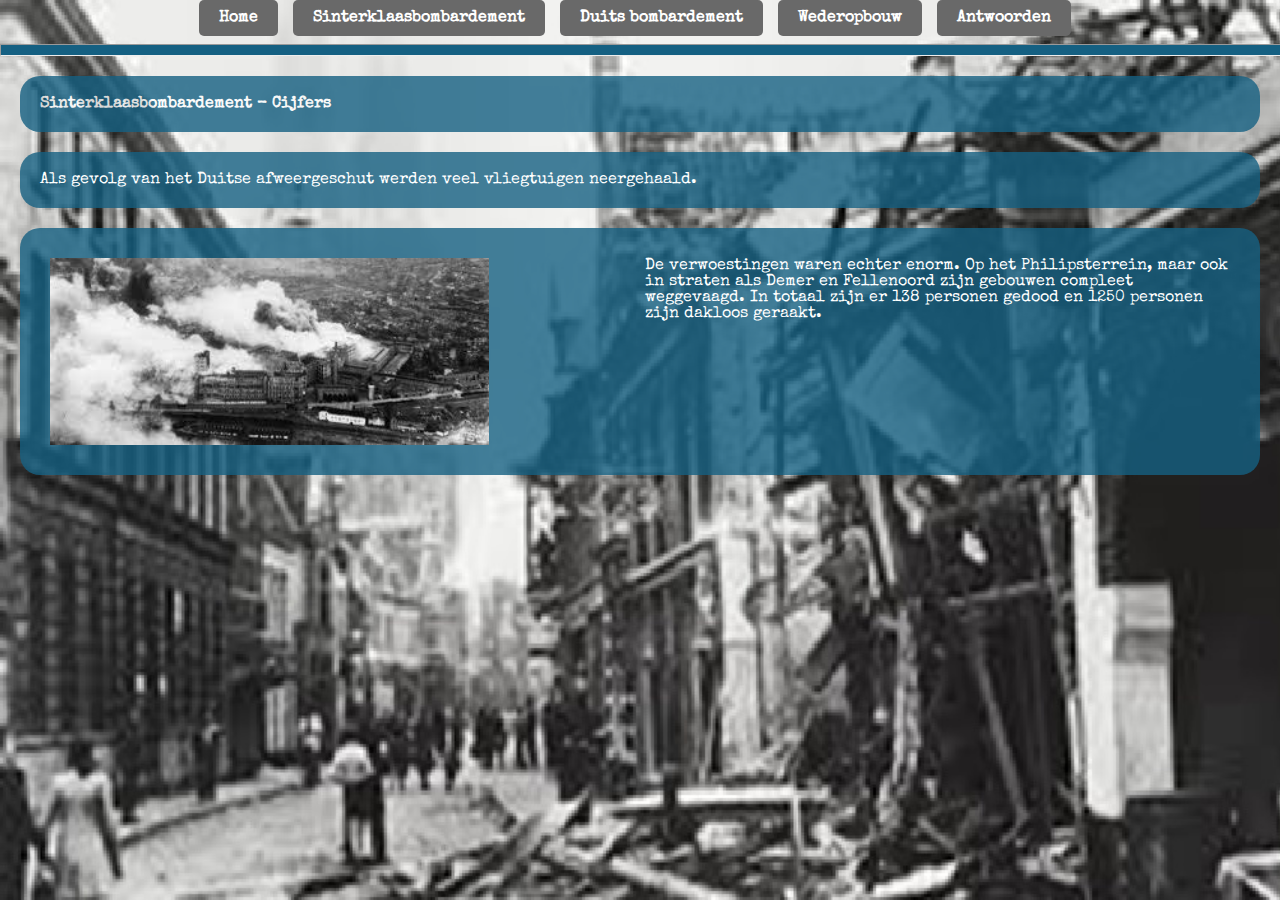
<file: sinterklaasbombardement_cijfers.html>
<!DOCTYPE html>
<html>
<meta name="viewport" content="width=device-width, initial-scale=1.0">
<head>
    <link rel="preconnect" href="https://fonts.googleapis.com">
    <link rel="preconnect" href="https://fonts.gstatic.com" crossorigin>
    <link href="https://fonts.googleapis.com/css2?family=Special+Elite&display=swap" rel="stylesheet">

    <!--<link href="https://fonts.googleapis.com/css2?family=Libre+Baskerville:ital,wght@0,400;0,700;1,400&display=swap" rel="stylesheet">-->

    <link rel="stylesheet" type="text/css" href="stylesheet.css">
</head>
<body>    
    <header>
        <!-- Hamburger Icon -->
        <span class="hamburger-menu">
            <div class="bar1"></div>
            <div class="bar2"></div>
            <div class="bar3"></div>
        </span>
        
        <!-- Popup Menu -->
        <div class="menu-popup">
            <nav class="mobile-nav">
                <ul>
                    <li><a href="index.html" target="_parent">Home</a></li>
                    <li>
                        <a href="#">Sinterklaasbombardement</a>
                        <ul>
                            <li><a class="mobile-submenu" href="sinterklaasbombardement_algemeen.html" target="_parent">Algemeen</a></li>
                            <li><a class="mobile-submenu" href="sinterklaasbombardement_philips.html" target="_parent">Philipsfabrieken</a></li>
                            <li><a class="mobile-submenu" href="sinterklaasbombardement_cijfers.html" target="_parent">Cijfers</a></li>
                            <li><a class="mobile-submenu" href="sinterklaasbombardement_raf.html" target="_parent">Royal Air Force</a></li>
                            <li><a class="mobile-submenu" href="sinterklaasbombardement_ooggetuigen.html" target="_parent">Verhalen ooggetuigen</a></li>
                            <li><a class="mobile-submenu" href="sinterklaasbombardement_kinderverhalen.html" target="_parent">Kinderverhalen</a></li>
                        </ul>
                    </li>
                    <li>
                        <a href="#">Duits bombardement</a>
                        <ul>
                            <li><a class="mobile-submenu" href="duitsbombardement_bevrijding.html" target="_parent">Bevrijding</a></li>
                            <li><a class="mobile-submenu" href="duitsbombardement_aanval.html" target="_parent">Duitse aanval</a></li>
                            <li><a class="mobile-submenu" href="duitsbombardement_ooggetuigen.html" target="_parent">Verhalen ooggetuigen</a></li>
                            <li><a class="mobile-submenu" href="duitsbombardement_kinderverhalen.html" target="_parent">Kinderverhalen</a></li>
                        </ul>
                    </li>
                    <li><a href="wederopbouw.html" target="_parent">Wederopbouw</a></li>
                    <li><a href="antwoorden.html" target="_parent">Antwoorden</a></li>
                </ul>
            </nav>
        </div>
        <div class="non-mobile-nav-menu">
            <nav class="non-mobile-nav">
                <ul>
                    <li><a href="index.html" target="_parent">Home</a></li>
                    <li class="submenulink">
                        <a href="#">Sinterklaasbombardement</a>
                        <ul class="submenu">
                            <li><a href="sinterklaasbombardement_algemeen.html" target="_parent">Algemeen</a></li>
                            <li><a href="sinterklaasbombardement_philips.html" target="_parent">Philipsfabrieken</a></li>
                            <li><a href="sinterklaasbombardement_cijfers.html" target="_parent">Cijfers</a></li>
                            <li><a href="sinterklaasbombardement_raf.html" target="_parent">Royal Air Force</a></li>
                            <li><a href="sinterklaasbombardement_ooggetuigen.html" target="_parent">Verhalen ooggetuigen</a></li>
                            <li><a href="sinterklaasbombardement_kinderverhalen.html" target="_parent">Kinderverhalen</a></li>
                        </ul>
                    </li>
                    <li>
                        <div class="submenulink">
                        <a href="#">Duits bombardement</a>
                        <ul class="submenu">
                            <li><a href="duitsbombardement_bevrijding.html" target="_parent">Bevrijding</a></li>
                            <li><a href="duitsbombardement_aanval.html" target="_parent">Duitse aanval</a></li>
                            <li><a href="duitsbombardement_ooggetuigen.html" target="_parent">Verhalen ooggetuigen</a></li>
                            <li><a href="duitsbombardement_kinderverhalen.html" target="_parent">Kinderverhalen</a></li>
                        </ul>
                        </div>
                    </li>
                    <li><a href="wederopbouw.html" target="_parent">Wederopbouw</a></li>
                    <li><a href="antwoorden.html" target="_parent">Antwoorden</a></li>
                </ul>
            </nav>
        </div>
    </header>
    <hr class="headerDivider"/>
    <div class="content-heading">Sinterklaasbombardement - Cijfers</div>
    <div class="content">Als gevolg van het Duitse afweergeschut werden veel vliegtuigen neergehaald.</div>
    <div class="content">
        <table style="border-spacing: 10px;">
            <tr>
                <td class="contentwithimagetd"><img class="image" src="images/sinterklaasbombardement_cijfers.png" data-modal="myModal1" data-modal-img="img01" data-caption="sinterklaasbombardement_cijfers">
                    <div id="myModal1" class="modal">
                        <span class="close">&times;</span>
                        <img class="modal-content" id="img01">
                        <div id="caption1"></div>
                    </div></td>
                <td class="contenttd">De verwoestingen waren echter enorm. Op het Philipsterrein, maar ook in straten als Demer en Fellenoord zijn gebouwen compleet weggevaagd. In totaal zijn er 138 personen gedood en 1250 personen zijn dakloos geraakt.</td>
            </tr>
        </table>
    </div>
    <script src="imagesscript.js"></script>
    <script src="hamburgermenu.js"></script>
</body>
</html>
</file>
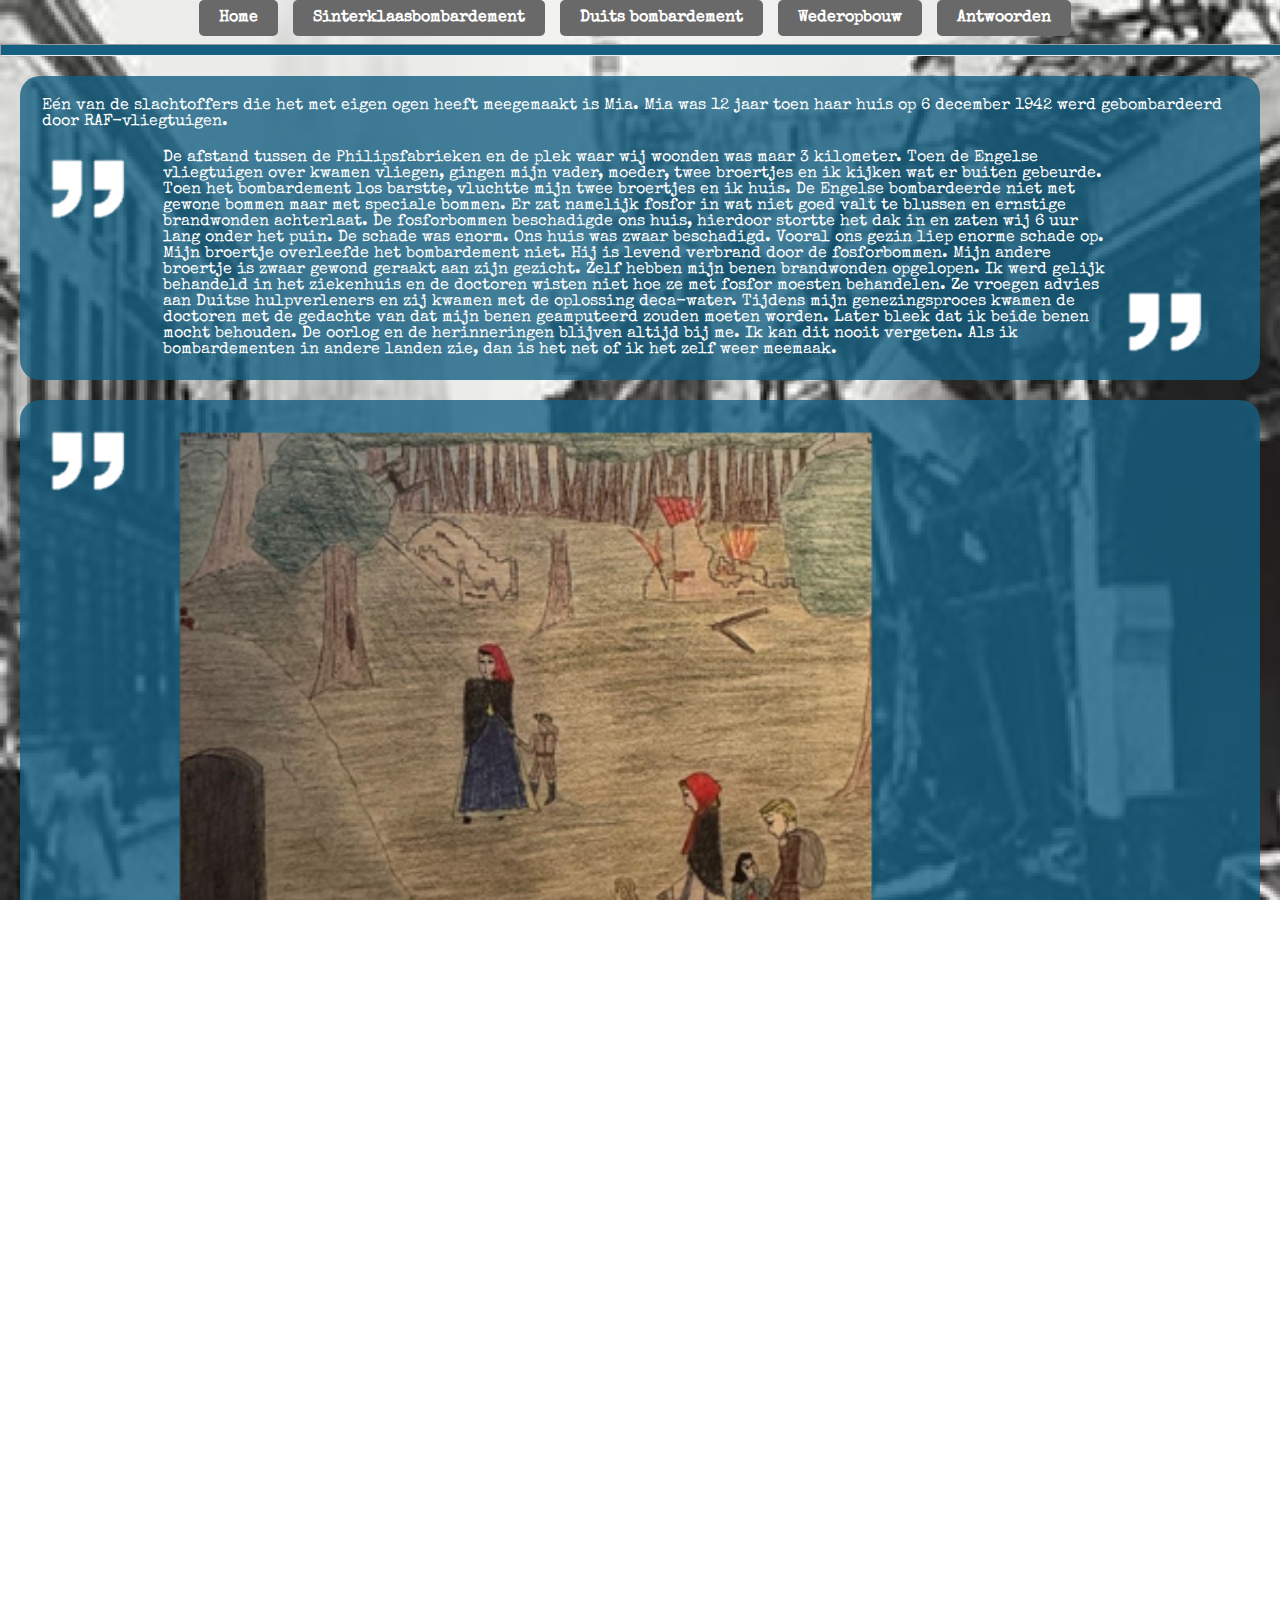
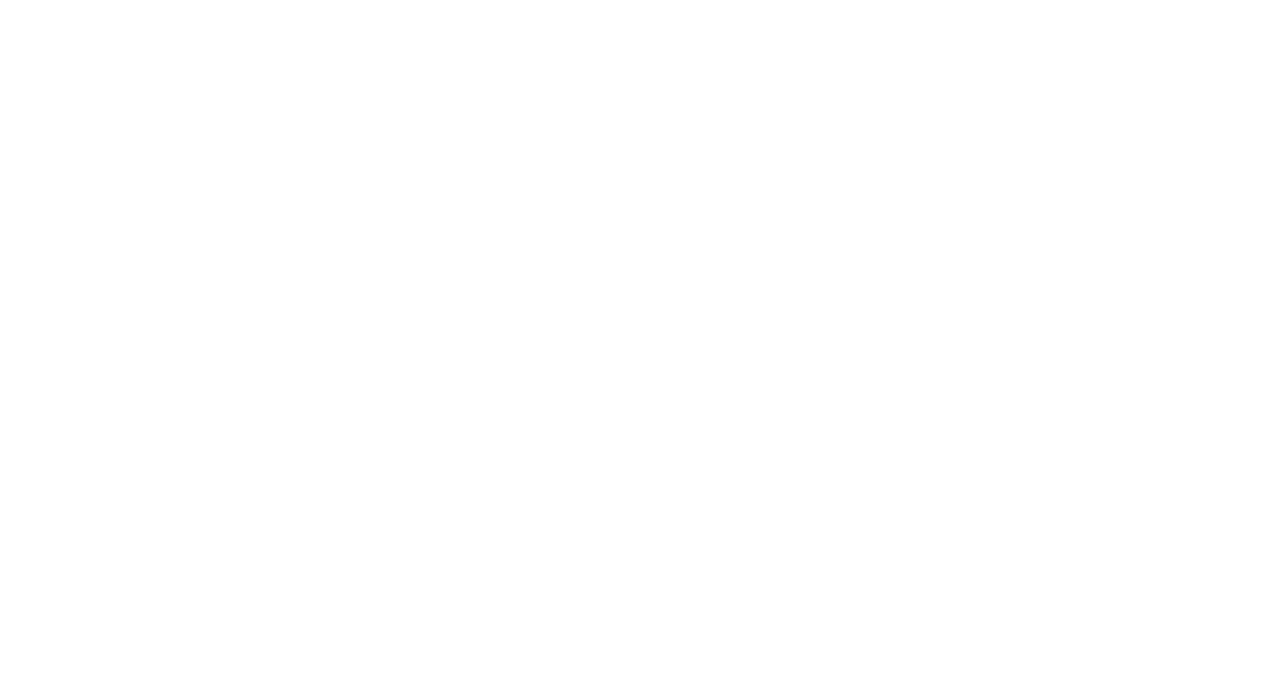
<file: sinterklaasbombardement_kinderverhalen.html>
<!DOCTYPE html>
<html>
<meta name="viewport" content="width=device-width, initial-scale=1.0">
<head>
    <link rel="preconnect" href="https://fonts.googleapis.com">
    <link rel="preconnect" href="https://fonts.gstatic.com" crossorigin>
    <link href="https://fonts.googleapis.com/css2?family=Special+Elite&display=swap" rel="stylesheet">

    <!--<link href="https://fonts.googleapis.com/css2?family=Libre+Baskerville:ital,wght@0,400;0,700;1,400&display=swap" rel="stylesheet">-->

    <link rel="stylesheet" type="text/css" href="stylesheet.css">
</head>
<body>    
    <header>
        <!-- Hamburger Icon -->
        <span class="hamburger-menu">
            <div class="bar1"></div>
            <div class="bar2"></div>
            <div class="bar3"></div>
        </span>
        
        <!-- Popup Menu -->
        <div class="menu-popup">
            <nav class="mobile-nav">
                <ul>
                    <li><a href="index.html" target="_parent">Home</a></li>
                    <li>
                        <a href="#">Sinterklaasbombardement</a>
                        <ul>
                            <li><a class="mobile-submenu" href="sinterklaasbombardement_algemeen.html" target="_parent">Algemeen</a></li>
                            <li><a class="mobile-submenu" href="sinterklaasbombardement_philips.html" target="_parent">Philipsfabrieken</a></li>
                            <li><a class="mobile-submenu" href="sinterklaasbombardement_cijfers.html" target="_parent">Cijfers</a></li>
                            <li><a class="mobile-submenu" href="sinterklaasbombardement_raf.html" target="_parent">Royal Air Force</a></li>
                            <li><a class="mobile-submenu" href="sinterklaasbombardement_ooggetuigen.html" target="_parent">Verhalen ooggetuigen</a></li>
                            <li><a class="mobile-submenu" href="sinterklaasbombardement_kinderverhalen.html" target="_parent">Kinderverhalen</a></li>
                        </ul>
                    </li>
                    <li>
                        <a href="#">Duits bombardement</a>
                        <ul>
                            <li><a class="mobile-submenu" href="duitsbombardement_bevrijding.html" target="_parent">Bevrijding</a></li>
                            <li><a class="mobile-submenu" href="duitsbombardement_aanval.html" target="_parent">Duitse aanval</a></li>
                            <li><a class="mobile-submenu" href="duitsbombardement_ooggetuigen.html" target="_parent">Verhalen ooggetuigen</a></li>
                            <li><a class="mobile-submenu" href="duitsbombardement_kinderverhalen.html" target="_parent">Kinderverhalen</a></li>
                        </ul>
                    </li>
                    <li><a href="wederopbouw.html" target="_parent">Wederopbouw</a></li>
                    <li><a href="antwoorden.html" target="_parent">Antwoorden</a></li>
                </ul>
            </nav>
        </div>
        <div class="non-mobile-nav-menu">
            <nav class="non-mobile-nav">
                <ul>
                    <li><a href="index.html" target="_parent">Home</a></li>
                    <li class="submenulink">
                        <a href="#">Sinterklaasbombardement</a>
                        <ul class="submenu">
                            <li><a href="sinterklaasbombardement_algemeen.html" target="_parent">Algemeen</a></li>
                            <li><a href="sinterklaasbombardement_philips.html" target="_parent">Philipsfabrieken</a></li>
                            <li><a href="sinterklaasbombardement_cijfers.html" target="_parent">Cijfers</a></li>
                            <li><a href="sinterklaasbombardement_raf.html" target="_parent">Royal Air Force</a></li>
                            <li><a href="sinterklaasbombardement_ooggetuigen.html" target="_parent">Verhalen ooggetuigen</a></li>
                            <li><a href="sinterklaasbombardement_kinderverhalen.html" target="_parent">Kinderverhalen</a></li>
                        </ul>
                    </li>
                    <li>
                        <div class="submenulink">
                        <a href="#">Duits bombardement</a>
                        <ul class="submenu">
                            <li><a href="duitsbombardement_bevrijding.html" target="_parent">Bevrijding</a></li>
                            <li><a href="duitsbombardement_aanval.html" target="_parent">Duitse aanval</a></li>
                            <li><a href="duitsbombardement_ooggetuigen.html" target="_parent">Verhalen ooggetuigen</a></li>
                            <li><a href="duitsbombardement_kinderverhalen.html" target="_parent">Kinderverhalen</a></li>
                        </ul>
                        </div>
                    </li>
                    <li><a href="wederopbouw.html" target="_parent">Wederopbouw</a></li>
                    <li><a href="antwoorden.html" target="_parent">Antwoorden</a></li>
                </ul>
            </nav>
        </div>
    </header>
    <hr class="headerDivider"/>
    <div class="content">
        <table>
            <tr><td colspan="3">Eén van de slachtoffers die het met eigen ogen heeft meegemaakt is Mia. Mia was 12 jaar toen haar huis op 6 december 1942 werd gebombardeerd door RAF-vliegtuigen.</td></tr>
            <tr><td colspan="3">&nbsp;</td></tr>
            <tr>
                <td valign="top"><img class="quoteimage" src="images/quote.webp"></td>
                <td valign="center" width="80%">De afstand tussen de Philipsfabrieken en de plek waar wij woonden was maar 3 kilometer. Toen de Engelse vliegtuigen over kwamen vliegen, gingen mijn vader, moeder, twee broertjes en ik kijken wat er buiten gebeurde. Toen het bombardement los barstte, vluchtte mijn twee broertjes en ik huis. De Engelse bombardeerde niet met gewone bommen maar met speciale bommen. Er zat namelijk fosfor in  wat niet goed valt te blussen en ernstige brandwonden achterlaat. De fosforbommen beschadigde ons huis, hierdoor  stortte het dak in en zaten wij 6 uur lang onder het puin. De schade was enorm. Ons huis was zwaar beschadigd. Vooral ons gezin liep enorme schade op. Mijn broertje overleefde het bombardement niet. Hij is levend verbrand door de fosforbommen. Mijn andere broertje is zwaar gewond geraakt aan zijn gezicht. Zelf hebben mijn benen brandwonden opgelopen. Ik werd gelijk behandeld in het ziekenhuis en de doctoren wisten niet hoe ze met fosfor moesten behandelen. Ze vroegen advies aan Duitse hulpverleners en zij kwamen met de oplossing deca-water. Tijdens mijn genezingsproces kwamen de doctoren met de gedachte van dat mijn benen geamputeerd zouden moeten worden. Later bleek dat ik beide benen mocht behouden. De oorlog en de herinneringen blijven altijd bij me. Ik kan dit nooit vergeten. Als ik bombardementen in andere landen zie, dan is het net of ik het zelf weer meemaak.</td>
                <td valign="bottom"><img class="quoteimage" src="images/quote.webp"></td>
            </tr>
        </table>
    </div>
    <div class="content">
        <table>
            <tr>
                <td valign="top"><img class="quoteimage" src="images/quote.webp"></td>
                <td valign="middle" width="80%"><img class="image" src="images/sinterklaasbombardement_kinderverhalen1.png" data-modal="myModal1" data-modal-img="img01" data-caption="sinterklaasbombardement_kinderverhalen1">
                    <div id="myModal1" class="modal">
                        <span class="close">&times;</span>
                        <img class="modal-content" id="img01">
                        <div id="caption1"></div>
                    </div><br>Op de tekening zie je  mijn moeder, broer en zusjes Eindhoven ontvluchten. We verbleven in een paardenstal. Op een moment kwam er een jonge Duitse militair aanlopen. Door de heftige bom inslagen vroeg hij of om onderdak. Mijn moeder stemde toe, mits hij zijn wapen afdeed en in de melkkamer ging slapen. Bij vertrek van de Duitse militair kreeg hij een boterham met kaas mee.</td>
                <td valign="bottom"><img class="quoteimage" src="images/quote.webp"></td>
            </tr>
        </table>
    </div>
    <div class="content">
        <table>
            <tr>
                <td valign="top"><img class="quoteimage" src="images/quote.webp"></td>
                <td valign="middle" width="80%"><img class="image" src="images/sinterklaasbombardement_kinderverhalen2.png" data-modal="myModal2" data-modal-img="img02" data-caption="sinterklaasbombardement_kinderverhalen2">
                    <div id="myModal2" class="modal">
                        <span class="close">&times;</span>
                        <img class="modal-content" id="img02">
                        <div id="caption2"></div>
                    </div><br>We zijn op familiebezoek buiten de stad als we ineens de het luchtalarm horen. We gaan met z’n allen in het kolenhok zitten, doodsbang. Ik denk: dit is het einde. Later als we terug in de stad komen, zien we een verwoestend beeld. De hele Demer, de winkelstraat is weggeveegd. De herinneringen aan Rotterdam zijn weer glashelder. De Eindhovense puinhopen kon je vergelijken met de ellende in Rotterdam.</td>
                <td valign="bottom"><img class="quoteimage" src="images/quote.webp"></td>
            </tr>
        </table>
    </div>
    <script src="imagesscript.js"></script>
    <script src="hamburgermenu.js"></script>
</body>
</html>
</file>
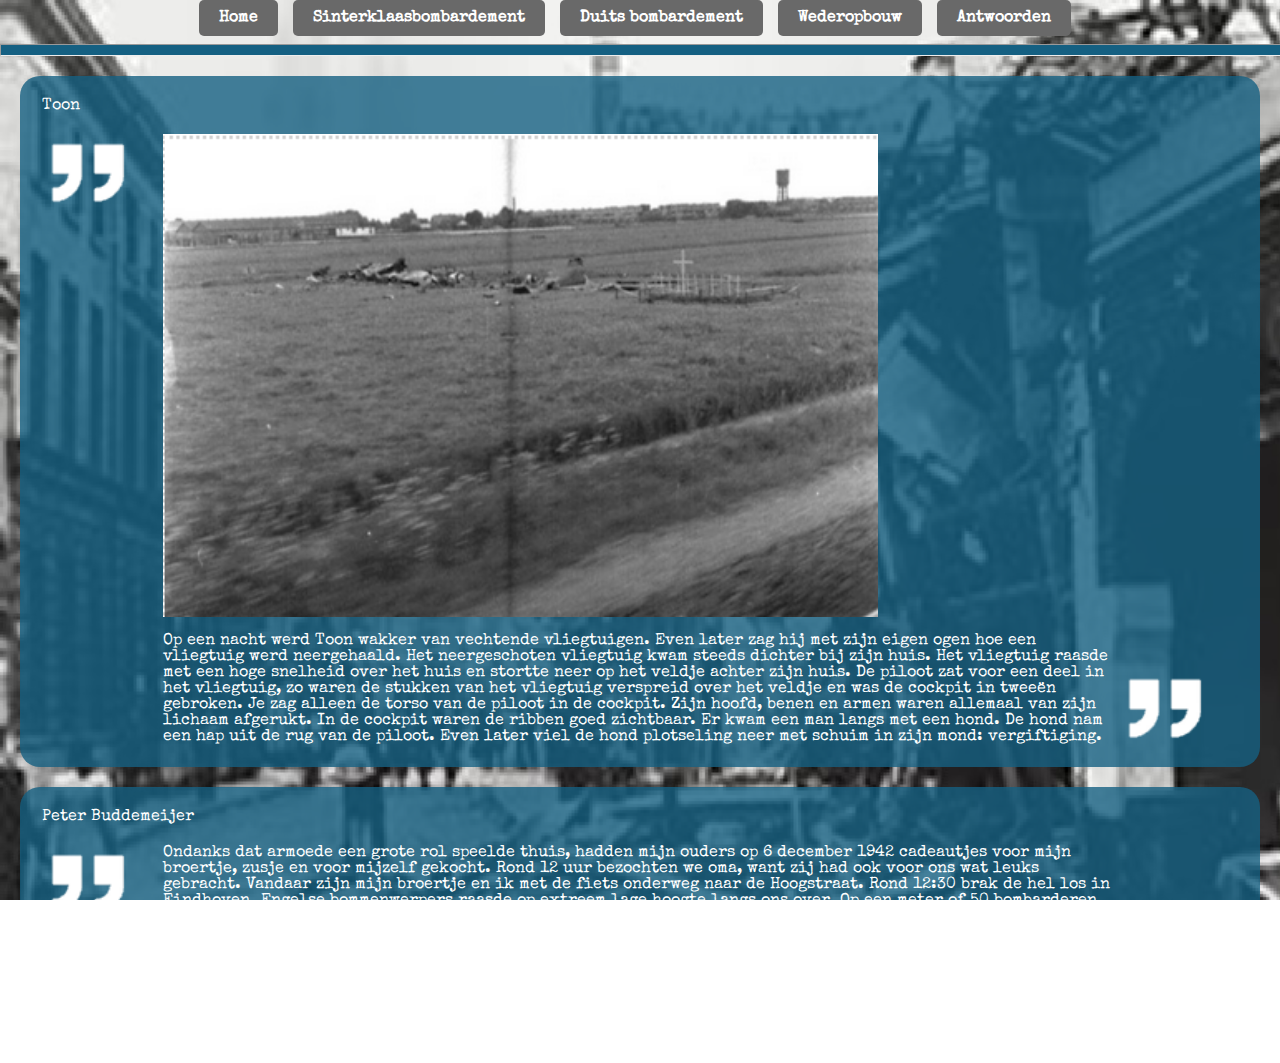
<file: sinterklaasbombardement_ooggetuigen.html>
<!DOCTYPE html>
<html>
<meta name="viewport" content="width=device-width, initial-scale=1.0">
<head>
    <link rel="preconnect" href="https://fonts.googleapis.com">
    <link rel="preconnect" href="https://fonts.gstatic.com" crossorigin>
    <link href="https://fonts.googleapis.com/css2?family=Special+Elite&display=swap" rel="stylesheet">

    <!--<link href="https://fonts.googleapis.com/css2?family=Libre+Baskerville:ital,wght@0,400;0,700;1,400&display=swap" rel="stylesheet">-->

    <link rel="stylesheet" type="text/css" href="stylesheet.css">
</head>
<body>    
    <header>
        <!-- Hamburger Icon -->
        <span class="hamburger-menu">
            <div class="bar1"></div>
            <div class="bar2"></div>
            <div class="bar3"></div>
        </span>
        
        <!-- Popup Menu -->
        <div class="menu-popup">
            <nav class="mobile-nav">
                <ul>
                    <li><a href="index.html" target="_parent">Home</a></li>
                    <li>
                        <a href="#">Sinterklaasbombardement</a>
                        <ul>
                            <li><a class="mobile-submenu" href="sinterklaasbombardement_algemeen.html" target="_parent">Algemeen</a></li>
                            <li><a class="mobile-submenu" href="sinterklaasbombardement_philips.html" target="_parent">Philipsfabrieken</a></li>
                            <li><a class="mobile-submenu" href="sinterklaasbombardement_cijfers.html" target="_parent">Cijfers</a></li>
                            <li><a class="mobile-submenu" href="sinterklaasbombardement_raf.html" target="_parent">Royal Air Force</a></li>
                            <li><a class="mobile-submenu" href="sinterklaasbombardement_ooggetuigen.html" target="_parent">Verhalen ooggetuigen</a></li>
                            <li><a class="mobile-submenu" href="sinterklaasbombardement_kinderverhalen.html" target="_parent">Kinderverhalen</a></li>
                        </ul>
                    </li>
                    <li>
                        <a href="#">Duits bombardement</a>
                        <ul>
                            <li><a class="mobile-submenu" href="duitsbombardement_bevrijding.html" target="_parent">Bevrijding</a></li>
                            <li><a class="mobile-submenu" href="duitsbombardement_aanval.html" target="_parent">Duitse aanval</a></li>
                            <li><a class="mobile-submenu" href="duitsbombardement_ooggetuigen.html" target="_parent">Verhalen ooggetuigen</a></li>
                            <li><a class="mobile-submenu" href="duitsbombardement_kinderverhalen.html" target="_parent">Kinderverhalen</a></li>
                        </ul>
                    </li>
                    <li><a href="wederopbouw.html" target="_parent">Wederopbouw</a></li>
                    <li><a href="antwoorden.html" target="_parent">Antwoorden</a></li>
                </ul>
            </nav>
        </div>
        <div class="non-mobile-nav-menu">
            <nav class="non-mobile-nav">
                <ul>
                    <li><a href="index.html" target="_parent">Home</a></li>
                    <li class="submenulink">
                        <a href="#">Sinterklaasbombardement</a>
                        <ul class="submenu">
                            <li><a href="sinterklaasbombardement_algemeen.html" target="_parent">Algemeen</a></li>
                            <li><a href="sinterklaasbombardement_philips.html" target="_parent">Philipsfabrieken</a></li>
                            <li><a href="sinterklaasbombardement_cijfers.html" target="_parent">Cijfers</a></li>
                            <li><a href="sinterklaasbombardement_raf.html" target="_parent">Royal Air Force</a></li>
                            <li><a href="sinterklaasbombardement_ooggetuigen.html" target="_parent">Verhalen ooggetuigen</a></li>
                            <li><a href="sinterklaasbombardement_kinderverhalen.html" target="_parent">Kinderverhalen</a></li>
                        </ul>
                    </li>
                    <li>
                        <div class="submenulink">
                        <a href="#">Duits bombardement</a>
                        <ul class="submenu">
                            <li><a href="duitsbombardement_bevrijding.html" target="_parent">Bevrijding</a></li>
                            <li><a href="duitsbombardement_aanval.html" target="_parent">Duitse aanval</a></li>
                            <li><a href="duitsbombardement_ooggetuigen.html" target="_parent">Verhalen ooggetuigen</a></li>
                            <li><a href="duitsbombardement_kinderverhalen.html" target="_parent">Kinderverhalen</a></li>
                        </ul>
                        </div>
                    </li>
                    <li><a href="wederopbouw.html" target="_parent">Wederopbouw</a></li>
                    <li><a href="antwoorden.html" target="_parent">Antwoorden</a></li>
                </ul>
            </nav>
        </div>
    </header>
    <hr class="headerDivider"/>
    <div class="content">
        <table>
            <tr><td colspan="3">Toon</td></tr>
            <tr><td colspan="3">&nbsp;</td></tr>
            <tr>
                <td valign="top"><img class="quoteimage" src="images/quote.webp"></td>
                <td valign="middle" width="80%"><img class="image" src="images/sinterklaasbombardement_ooggetuigen1.png" data-modal="myModal1" data-modal-img="img01" data-caption="sinterklaasbombardement_ooggetuigen1">
                    <div id="myModal1" class="modal">
                        <span class="close">&times;</span>
                        <img class="modal-content" id="img01">
                        <div id="caption1"></div>
                    </div><br>Op een nacht werd Toon wakker van vechtende vliegtuigen. Even later zag hij met zijn eigen ogen hoe een vliegtuig werd neergehaald. Het neergeschoten vliegtuig kwam steeds dichter bij zijn huis. Het vliegtuig raasde met een hoge snelheid over het huis en stortte neer op het veldje achter zijn huis.  De piloot zat voor een deel in het vliegtuig, zo waren de stukken van het vliegtuig verspreid over het veldje en was de cockpit in tweeën gebroken. Je zag alleen de torso van de piloot in de cockpit. Zijn hoofd, benen en armen waren allemaal van zijn lichaam afgerukt. In de cockpit waren de ribben goed zichtbaar. Er kwam een man langs met een hond. De hond nam een hap uit de rug van de piloot. Even later viel de hond plotseling neer met schuim in zijn mond: vergiftiging.</td>
                <td valign="bottom"><img class="quoteimage" src="images/quote.webp"></td>
            </tr>
        </table>
    </div>
    <div class="content">
        <table>
            <tr><td colspan="3">Peter Buddemeijer</td></tr>
            <tr><td colspan="3">&nbsp;</td></tr>
            <tr>
                <td valign="top"><img class="quoteimage" src="images/quote.webp"></td>
                <td valign="middle" width="80%">Ondanks dat armoede een grote rol speelde thuis, hadden mijn ouders op 6 december 1942 cadeautjes voor mijn broertje, zusje en voor mijzelf gekocht. Rond 12 uur bezochten we oma, want zij had ook voor ons wat leuks gebracht. Vandaar zijn mijn broertje en ik met de fiets onderweg naar de Hoogstraat. Rond 12:30 brak de hel los in Eindhoven. Engelse bommenwerpers raasde op extreem lage hoogte langs ons over. Op een meter of 50 bombarderen zij de Philipsfabrieken. Of ja dat was het doel, want ik zag met eigen ogen dat er helaas veel missers waren. Doordat de Engelse bommenwerpers zo laag vlogen. Had het Duitse radarsysteem niks in de gaten en kwam er helemaal geen luchtalarm. Ik hoorde alleen maar gekrijs, bomexplosies en Duitse afweergeschut: Er brak grote paniek uit! Samen met een ene meneer Verhagen, zaten we met zijn drieën ondergedoken in zijn spreekkamer. Voettocht naar huis was echt afschuwelijk. Al die sirenes, huilende mensen en beschadigde gebouwen. Dat beeld blijft mij altijd bij. Aangekomen thuis was de schade niet te overzien. Doordat er een ruiten tekort ontstond moesten wij onze ramen dicht timmeren met planken.</td>
                <td valign="bottom"><img class="quoteimage" src="images/quote.webp"></td>
            </tr>
        </table>
    </div>
    <script src="imagesscript.js"></script>
    <script src="hamburgermenu.js"></script>
</body>
</html>
</file>
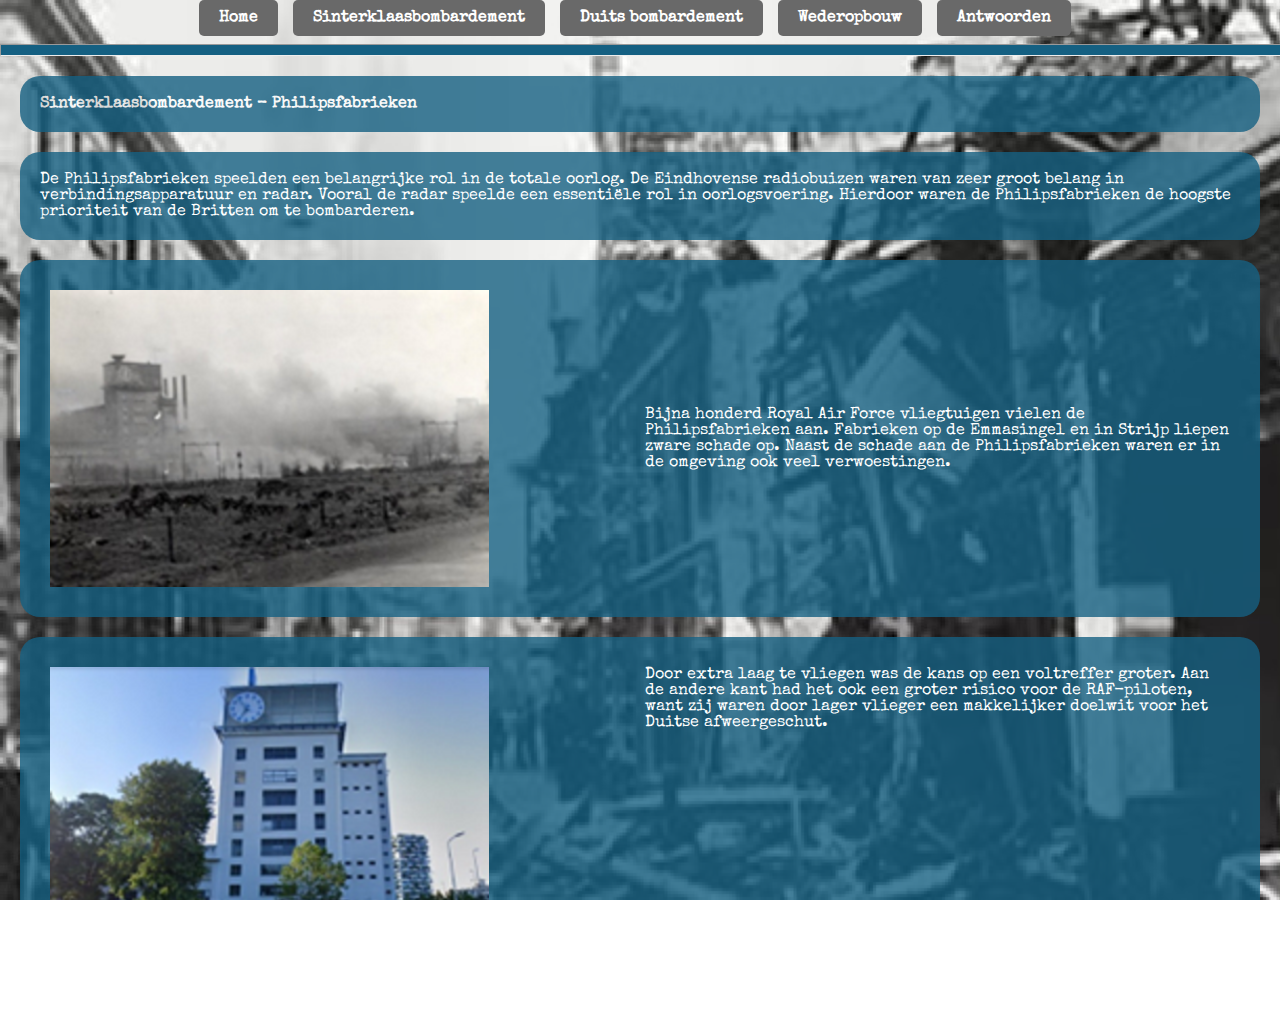
<file: sinterklaasbombardement_philips.html>
<!DOCTYPE html>
<html>
<meta name="viewport" content="width=device-width, initial-scale=1.0">
<head>
    <link rel="preconnect" href="https://fonts.googleapis.com">
    <link rel="preconnect" href="https://fonts.gstatic.com" crossorigin>
    <link href="https://fonts.googleapis.com/css2?family=Special+Elite&display=swap" rel="stylesheet">

    <!--<link href="https://fonts.googleapis.com/css2?family=Libre+Baskerville:ital,wght@0,400;0,700;1,400&display=swap" rel="stylesheet">-->

    <link rel="stylesheet" type="text/css" href="stylesheet.css">
</head>
<body>    
    <header>
        <!-- Hamburger Icon -->
        <span class="hamburger-menu">
            <div class="bar1"></div>
            <div class="bar2"></div>
            <div class="bar3"></div>
        </span>
        
        <!-- Popup Menu -->
        <div class="menu-popup">
            <nav class="mobile-nav">
                <ul>
                    <li><a href="index.html" target="_parent">Home</a></li>
                    <li>
                        <a href="#">Sinterklaasbombardement</a>
                        <ul>
                            <li><a class="mobile-submenu" href="sinterklaasbombardement_algemeen.html" target="_parent">Algemeen</a></li>
                            <li><a class="mobile-submenu" href="sinterklaasbombardement_philips.html" target="_parent">Philipsfabrieken</a></li>
                            <li><a class="mobile-submenu" href="sinterklaasbombardement_cijfers.html" target="_parent">Cijfers</a></li>
                            <li><a class="mobile-submenu" href="sinterklaasbombardement_raf.html" target="_parent">Royal Air Force</a></li>
                            <li><a class="mobile-submenu" href="sinterklaasbombardement_ooggetuigen.html" target="_parent">Verhalen ooggetuigen</a></li>
                            <li><a class="mobile-submenu" href="sinterklaasbombardement_kinderverhalen.html" target="_parent">Kinderverhalen</a></li>
                        </ul>
                    </li>
                    <li>
                        <a href="#">Duits bombardement</a>
                        <ul>
                            <li><a class="mobile-submenu" href="duitsbombardement_bevrijding.html" target="_parent">Bevrijding</a></li>
                            <li><a class="mobile-submenu" href="duitsbombardement_aanval.html" target="_parent">Duitse aanval</a></li>
                            <li><a class="mobile-submenu" href="duitsbombardement_ooggetuigen.html" target="_parent">Verhalen ooggetuigen</a></li>
                            <li><a class="mobile-submenu" href="duitsbombardement_kinderverhalen.html" target="_parent">Kinderverhalen</a></li>
                        </ul>
                    </li>
                    <li><a href="wederopbouw.html" target="_parent">Wederopbouw</a></li>
                    <li><a href="antwoorden.html" target="_parent">Antwoorden</a></li>
                </ul>
            </nav>
        </div>
        <div class="non-mobile-nav-menu">
            <nav class="non-mobile-nav">
                <ul>
                    <li><a href="index.html" target="_parent">Home</a></li>
                    <li class="submenulink">
                        <a href="#">Sinterklaasbombardement</a>
                        <ul class="submenu">
                            <li><a href="sinterklaasbombardement_algemeen.html" target="_parent">Algemeen</a></li>
                            <li><a href="sinterklaasbombardement_philips.html" target="_parent">Philipsfabrieken</a></li>
                            <li><a href="sinterklaasbombardement_cijfers.html" target="_parent">Cijfers</a></li>
                            <li><a href="sinterklaasbombardement_raf.html" target="_parent">Royal Air Force</a></li>
                            <li><a href="sinterklaasbombardement_ooggetuigen.html" target="_parent">Verhalen ooggetuigen</a></li>
                            <li><a href="sinterklaasbombardement_kinderverhalen.html" target="_parent">Kinderverhalen</a></li>
                        </ul>
                    </li>
                    <li>
                        <div class="submenulink">
                        <a href="#">Duits bombardement</a>
                        <ul class="submenu">
                            <li><a href="duitsbombardement_bevrijding.html" target="_parent">Bevrijding</a></li>
                            <li><a href="duitsbombardement_aanval.html" target="_parent">Duitse aanval</a></li>
                            <li><a href="duitsbombardement_ooggetuigen.html" target="_parent">Verhalen ooggetuigen</a></li>
                            <li><a href="duitsbombardement_kinderverhalen.html" target="_parent">Kinderverhalen</a></li>
                        </ul>
                        </div>
                    </li>
                    <li><a href="wederopbouw.html" target="_parent">Wederopbouw</a></li>
                    <li><a href="antwoorden.html" target="_parent">Antwoorden</a></li>
                </ul>
            </nav>
        </div>
    </header>
    <hr class="headerDivider"/>
    <div class="content-heading">Sinterklaasbombardement - Philipsfabrieken</div>
    <div class="content">De Philipsfabrieken speelden een belangrijke rol in de totale oorlog. De Eindhovense radiobuizen waren van zeer groot belang in verbindingsapparatuur en radar. Vooral de radar speelde een essentiële rol in oorlogsvoering. Hierdoor waren de Philipsfabrieken de hoogste prioriteit van de Britten om te bombarderen.</div>
    <div class="content">
        <table style="border-spacing: 10px;">
            <tr>
                <td class="contentwithimagetd"><img class="image" src="images/sinterklaasbombardement_philips1.png" data-modal="myModal1" data-modal-img="img01" data-caption="sinterklaasbombardement_philips1">
        <div id="myModal1" class="modal">
            <span class="close">&times;</span>
            <img class="modal-content" id="img01">
            <div id="caption1"></div></td>
        </div><td>Bijna honderd Royal Air Force vliegtuigen vielen de Philipsfabrieken aan. Fabrieken op de Emmasingel en in Strijp liepen zware schade op. Naast de schade aan de Philipsfabrieken waren er in de omgeving ook veel verwoestingen.</td>
    </tr>
</table>
</div>
    <div class="content">
        <table style="border-spacing: 10px;">
            <tr>
                <td class="contentwithimagetd"><img class="image" src="images/sinterklaasbombardement_philips2.png" data-modal="myModal2" data-modal-img="img02" data-caption="sinterklaasbombardement_philips2">
        <div id="myModal2" class="modal">
            <span class="close">&times;</span>
            <img class="modal-content" id="img02">
            <div id="caption2"></div>
        </div>
        </td>
        <td class="contenttd">Door extra laag te vliegen was de kans op een voltreffer groter. Aan de andere kant had het ook een groter risico voor de RAF-piloten, want zij waren door lager vlieger een makkelijker doelwit voor het Duitse afweergeschut. </td>
    </tr>
</table>
</div>

    <script src="imagesscript.js"></script>
    <script src="hamburgermenu.js"></script>
</body>
</html>
</file>
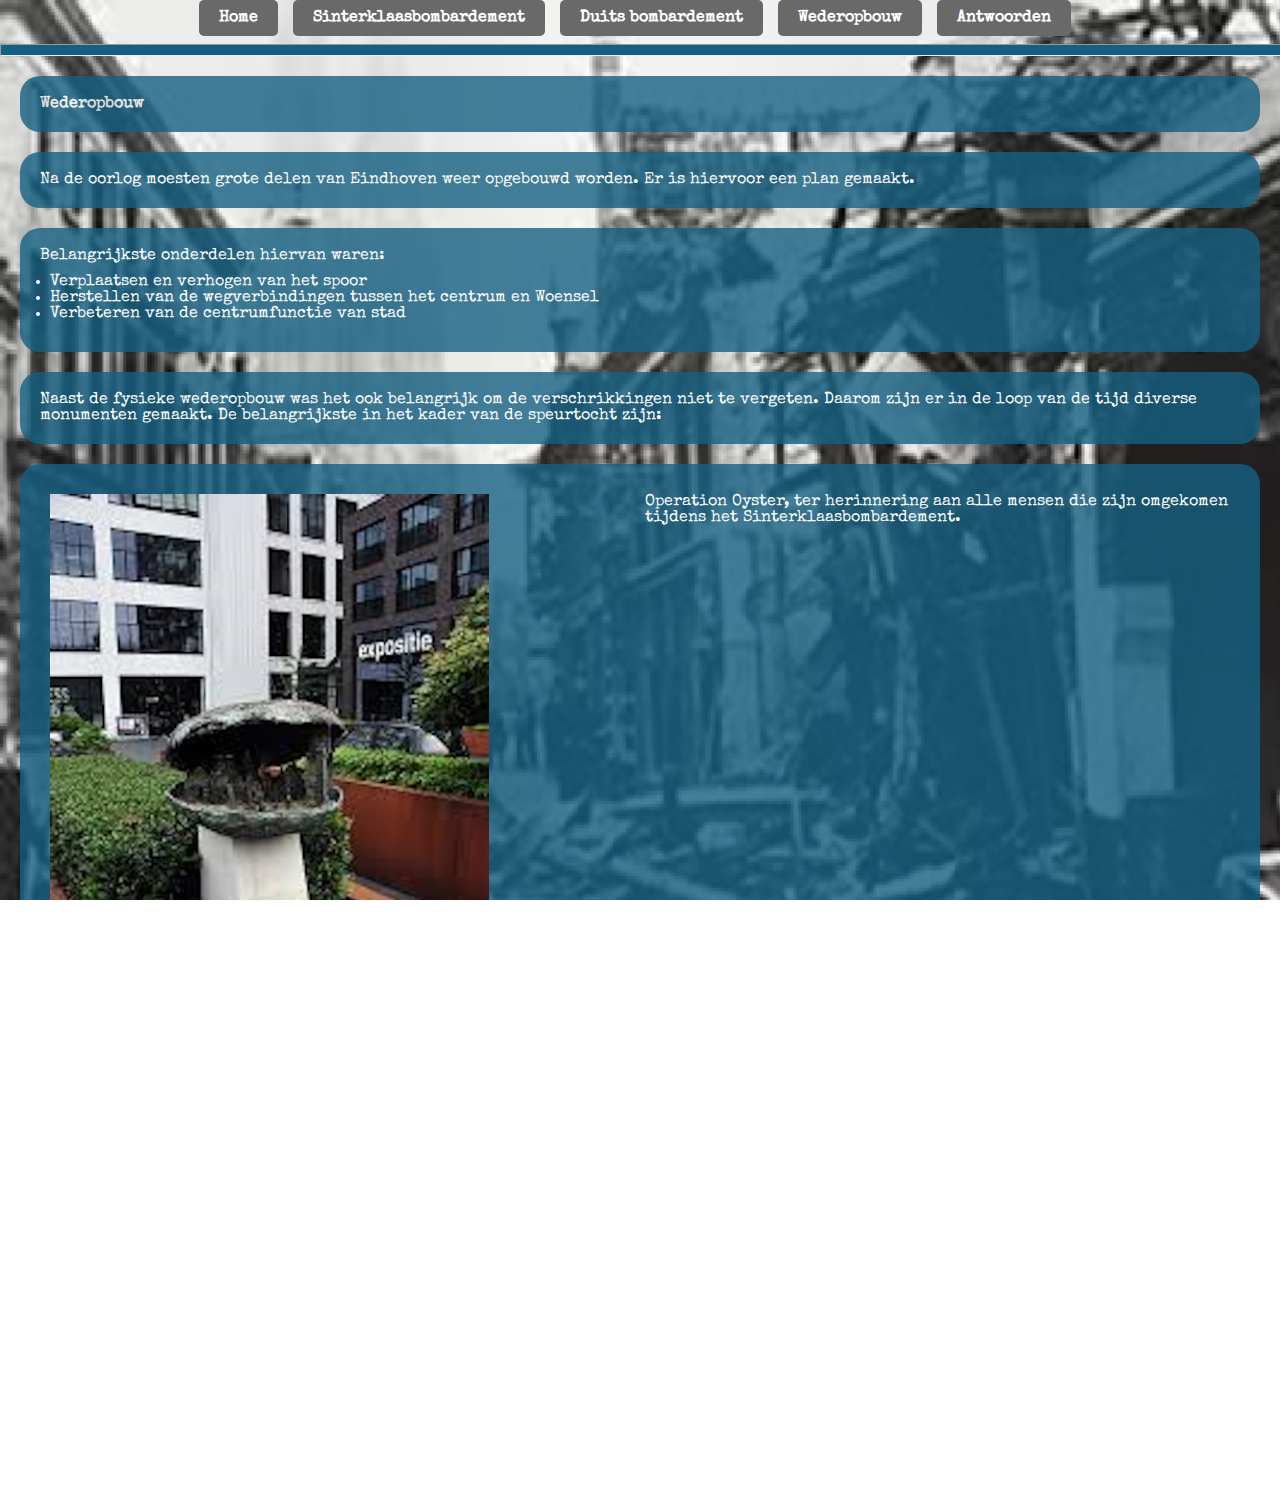
<file: wederopbouw.html>
<!DOCTYPE html>
<html>
<meta name="viewport" content="width=device-width, initial-scale=1.0">
<head>
    <link rel="preconnect" href="https://fonts.googleapis.com">
    <link rel="preconnect" href="https://fonts.gstatic.com" crossorigin>
    <link href="https://fonts.googleapis.com/css2?family=Special+Elite&display=swap" rel="stylesheet">

    <!--<link href="https://fonts.googleapis.com/css2?family=Libre+Baskerville:ital,wght@0,400;0,700;1,400&display=swap" rel="stylesheet">-->

    <link rel="stylesheet" type="text/css" href="stylesheet.css">
</head>
<body>    
    <header>
        <!-- Hamburger Icon -->
        <span class="hamburger-menu">
            <div class="bar1"></div>
            <div class="bar2"></div>
            <div class="bar3"></div>
        </span>
        
        <!-- Popup Menu -->
        <div class="menu-popup">
            <nav class="mobile-nav">
                <ul>
                    <li><a href="index.html" target="_parent">Home</a></li>
                    <li>
                        <a href="#">Sinterklaasbombardement</a>
                        <ul>
                            <li><a class="mobile-submenu" href="sinterklaasbombardement_algemeen.html" target="_parent">Algemeen</a></li>
                            <li><a class="mobile-submenu" href="sinterklaasbombardement_philips.html" target="_parent">Philipsfabrieken</a></li>
                            <li><a class="mobile-submenu" href="sinterklaasbombardement_cijfers.html" target="_parent">Cijfers</a></li>
                            <li><a class="mobile-submenu" href="sinterklaasbombardement_raf.html" target="_parent">Royal Air Force</a></li>
                        </ul>
                    </li>
                    <li>
                        <a href="#">Duits bombardement</a>
                        <ul>
                            <li><a class="mobile-submenu" href="duitsbombardement_bevrijding.html" target="_parent">Bevrijding</a></li>
                            <li><a class="mobile-submenu" href="duitsbombardement_aanval.html" target="_parent">Duitse aanval</a></li>
                            <li><a class="mobile-submenu" href="duitsbombardement_ooggetuigen.html" target="_parent">Verhalen ooggetuigen</a></li>
                            <li><a class="mobile-submenu" href="duitsbombardement_kinderverhalen.html" target="_parent">Kinderverhalen</a></li>
                        </ul>
                    </li>
                    <li><a href="wederopbouw.html" target="_parent">Wederopbouw</a></li>
                    <li><a href="antwoorden.html" target="_parent">Antwoorden</a></li>
                </ul>
            </nav>
        </div>
        <div class="non-mobile-nav-menu">
            <nav class="non-mobile-nav">
                <ul>
                    <li><a href="index.html" target="_parent">Home</a></li>
                    <li class="submenulink">
                        <a href="#">Sinterklaasbombardement</a>
                        <ul class="submenu">
                            <li><a href="sinterklaasbombardement_algemeen.html" target="_parent">Algemeen</a></li>
                            <li><a href="sinterklaasbombardement_philips.html" target="_parent">Philipsfabrieken</a></li>
                            <li><a href="sinterklaasbombardement_cijfers.html" target="_parent">Cijfers</a></li>
                            <li><a href="sinterklaasbombardement_raf.html" target="_parent">Royal Air Force</a></li>
                        </ul>
                    </li>
                    <li>
                        <div class="submenulink">
                        <a href="#">Duits bombardement</a>
                        <ul class="submenu">
                            <li><a href="duitsbombardement_bevrijding.html" target="_parent">Bevrijding</a></li>
                            <li><a href="duitsbombardement_aanval.html" target="_parent">Duitse aanval</a></li>
                            <li><a href="duitsbombardement_ooggetuigen.html" target="_parent">Verhalen ooggetuigen</a></li>
                            <li><a href="duitsbombardement_kinderverhalen.html" target="_parent">Kinderverhalen</a></li>
                        </ul>
                        </div>
                    </li>
                    <li><a href="wederopbouw.html" target="_parent">Wederopbouw</a></li>
                    <li><a href="antwoorden.html" target="_parent">Antwoorden</a></li>
                </ul>
            </nav>
        </div>
    </header>
    <hr class="headerDivider"/>
    <div class="content-heading">Wederopbouw</div>
    <div class="content">Na de oorlog moesten grote delen van Eindhoven weer opgebouwd worden. Er is hiervoor een plan gemaakt.</div>
    <div class="content">Belangrijkste onderdelen hiervan waren: 
        <ul class="simpleList">
            <li>Verplaatsen en verhogen van het spoor</li>
            <li>Herstellen van de wegverbindingen tussen het centrum en Woensel</li>
            <li>Verbeteren van de centrumfunctie van stad</li>
        </ul>
    </div>
    <div class="content">Naast de fysieke wederopbouw was het ook belangrijk om de verschrikkingen niet te vergeten. Daarom zijn er in de loop van de tijd diverse monumenten gemaakt. De belangrijkste in het kader van de speurtocht zijn:</div>
    <div class="content">
        <table style="border-spacing: 10px;">
            <tr>
                <td class="contentwithimagetd"><img class="image" src="images/wederopbouw1.png" data-modal="myModal1" data-modal-img="img01" data-caption="wederopbouw1">
                    <div id="myModal1" class="modal">
                    <span class="close">&times;</span>
                    <img class="modal-content" id="img01">
                    <div id="caption1"></div>
                </div></td>
                <td class="contenttdsmall">Operation Oyster, ter herinnering aan alle mensen die zijn omgekomen tijdens het Sinterklaasbombardement.</td>
            </tr>
            </table>
        </div>
        <div class="content">
            <table style="border-spacing: 10px;">
            <tr>
                <td class="contentwithimagetd"><img class="image" src="images/wederopbouw2.png" data-modal="myModal2" data-modal-img="img02" data-caption="wederopbouw2">
                    <div id="myModal2" class="modal">
                    <span class="close">&times;</span>
                    <img class="modal-content" id="img02">
                    <div id="caption2"></div>
                </div></td>
                <td class="contenttdsmall">Oorlogs- en Bevrijdingsmonument, ter nagedachtenis aan mensen in of uit Eindhoven die zijn omgekomen tijdens de Tweede Wereldoorlog.</td>
            </tr>
        </table>
    </div>
    <script src="imagesscript.js"></script>
    <script src="hamburgermenu.js"></script>
</body>
</html>
</file>
<file: stylesheet.css>
@charset "utf-8";

/* RESET */
html, body, div, span, object, iframe,
h1, h2, h3, h4, h5, h6, p, blockquote, pre,
a, abbr, acronym, address, code,
del, dfn, em, img, q, dl, dt, dd, ol, ul, li,
fieldset, form, label, legend,
table, caption, tbody, tfoot, thead, tr, th, td {
  margin: 0;
  padding: 0;
  border: 0;
  font-weight: inherit;
  font-style: inherit;
  font-size: 100%;
  font-family: inherit;
}

em {
	font-style: italic;
}

strong {
	font-weight: bold;
}

html,
body {
	margin:0;
	padding:0;
	height:100%;
  background-image: url("images/background.jpg");
  background-size: cover;
  overflow-x: hidden;
}

.non-mobile-nav ul {
  list-style-type: none; /* Removes default list styling */
  margin: 0;
  padding: 0;
  text-align: center; /* Centers the menu if desired */
  font-family: 'Special Elite';
  font-weight: bold;
}

.non-mobile-nav li {
  display: inline-block; /* Displays list items inline */
  margin-right: 10px; /* Adds some space between the buttons */
}

/* Submenu styles */
.submenu {
  display: none; /* Hide submenu by default */
  position: absolute;
  top: 5%; /* Position below the parent menu item */
  left: 50%;
  background-color: #696969; /* Background color for submenu */
  list-style-type: none;
  padding: 0;
  margin: 0;
  box-shadow: 0 8px 16px rgba(0, 0, 0, 0.2); /* Optional: adds shadow to submenu */
  z-index: 100; /* Ensure the submenu is on top of other content */
  border-radius: 5px;
}

.submenu li {
  display: block; /* Display submenu items as block */
  text-align: left; /* Aligns text to the left */
}

.submenu a {
  display: block;
  padding: 10px 20px;
  color: white;
  text-decoration: none;
  background-color: #696969; /* Same as parent menu */
  transition: background-color 0.3s;
}

.submenu a:hover {
  background-color: #171717; /* Darker shade on hover */
}

.non-mobile-nav li:hover .submenu {
  display: block;
}

.non-mobile-nav a {
  display: inline-block;
  padding: 10px 20px; /* Adjusts the size of the buttons */
  background-color: #696969; /* Example button color */
  color: white; /* Text color */
  text-decoration: none; /* Removes underline from links */
  border-radius: 5px; /* Optional: rounds the corners of the buttons */
  transition: background-color 0.3s; /* Smooth background color transition on hover */
}

a.normallink {
  color: white;
}

.tooltip {
  position: absolute;
  background-color: #333;
  color: #fff;
  padding: 5px 10px;
  border-radius: 5px;
  font-size: 12px;
  display: none;
  z-index: 1000;
}

.image {
  display: block;
  opacity: 1;
  width: 50%;
  position: relative;
}

img.quoteimage {
  display: block;
  opacity: 1;
  width: 50%;
}

img.normalimage {
  width: 50%;
  display: block;
  opacity: 1;
}
.non-mobile-nav a:hover {
  background-color: #171717; /* Darker shade on hover */
}

div.content {
  /*height: 100%; /* Make sure the body takes up the full viewport height */
  margin: 20px; /* Remove default margin */
  display: flex;  /*Enable flexbox */
  flex-direction: column; /* Stack flex items vertically */
  justify-content: center; /* Center content horizontally */
  align-items: top; /* Center content vertically */
  color: white;
  background-color: rgba(21, 96, 130, 0.8);
  font-family: 'Special Elite';
  font-weight: 100;
  font-size: small;
  border-radius: 20px;
  padding: 20px;
}

iframe.embedded-video {
  opacity: 1 !important;
  background-color: black;
}

div.content-heading {
  /*height: 100%; /* Make sure the body takes up the full viewport height */
  margin: 20px; /* Remove default margin */
  display: flex;  /*Enable flexbox */
  flex-direction: column; /* Stack flex items vertically */
  justify-content: center; /* Center content horizontally */
  align-items: top; /* Center content vertically */
  color: white;
  background-color: #156082;
  font-family: 'Special Elite';
  font-weight: bold;
  opacity: 0.8;
  border-radius: 20px;
  padding: 20px;
}

.non-mobile-nav-menu {
  display: none;
}
.hamburger-menu {
  display: block;
  width: 35px;
  height: 25px;
  margin: 5px auto;
  cursor: pointer;
}

.hamburger-menu .bar1,
.hamburger-menu .bar2,
.hamburger-menu .bar3 {
  display: block;
  width: 35px;
  height: 4px;
  margin: 5px auto;
  background-color: #156082;
  cursor: pointer;
}

hr.headerDivider {
  width: 100%;
  border: 1;
  height: 1px;
  background-color: #156082;
  color: #156082;
}

.submenulink {
  position: relative; /* Make this element the reference point for the popup */
}

.menu-popup {
  display: none; /* Hidden by default */
  position: absolute; /* Use fixed to make it appear over content */
  left: 50%;
  top: 20px;
  transform: translate(-50%); /* Center the popup */
  width: 80%; /* Adjust based on your preference */
  max-width: 250px; /* Maximum width */
  background-color: #696969; /* Example button color */
  color: white; /* Text color */
  text-decoration: none; /* Removes underline from links */
  border-radius: 5px; /* Optional: rounds the corners of the buttons */
  transition: background-color 0.3s; /* Smooth background color transition on hover */
  z-index: 100; /* Ensure it's above other content */
  opacity: 1;
  border-radius: 20px;
}

.simpleList {

  list-style-type: disc;
  margin: 0;
  padding: 10px;
}

.menu-popup.active {
  display: block; /* Shown when the 'active' class is added */
  /* Other styling properties for the active state */
}

.mobile-nav ul {
  list-style: none;
  padding: 10px; /* Add padding for spacing */
  margin: 0;
  color: #262523;
}

.mobile-nav ul li a {
  display: block;
  padding: 2px 0; /* Adjust padding */
  text-decoration: none;
  color: white;
  font-family: 'Special Elite';
  font-weight: bold;
  text-align: left; /* left align the links */
}

.mobile-nav ul li a.mobile-submenu {
  display: block;
  padding: 3px 0; /* Adjust padding */
  text-decoration: none;
  color: black;
  font-family: 'Special Elite';
  font-weight: normal;
  text-align: left; /* left align the links */
}

.menu-popup.active {
  display: block; /* Show the popup */
}

.contentwithimagetd {
  text-align: left;
  vertical-align: top;
  width: 50%;
}
.contentwithimagetdcentral {
  text-align: center;
  vertical-align: top;
  width: 50%;
}

.contentwithimagetd img {
  width: 100%; /* Ensure the image takes the full width of the td */
  height: auto; /* Maintain the aspect ratio of the image */
}

.contenttd {
  text-align: left;
  vertical-align: top;
}

.contenttdsmall {
  text-align: left;
  vertical-align: top;
  width: 50%;
}



@media (min-width: 768px) {
  .hamburger-menu {
      display: none;
  }
  
  div.content {
    font-weight: 100;
    font-size: 100%;
  }
  
  div.special-content {
    font-weight: 100;
    font-size: 100%;
  }

  div.content-heading {
    font-weight: bold;
    font-size: 100%;
  }
  
  hr.headerDivider {
    border: 10;
    height: 10px;
  }

  .menu-popup.active {
    display: none; /* clear the popup */
  }

  .non-mobile-nav-menu {
      display: block; 
  }

  .mobile-nav {
      display: block;
      position: static;
      width: auto;
  }

  .mobile-nav ul li {
      display: inline;
      margin-right: 20px;
  }

  img.quoteimage {
    width: 75%;
    display: block;
  }

  img.image {
    width: 75%;
    display: block;
  }

  img.normalimage {
    display: block;
    width: 50%;
  }  
}

.modal {
  display: none; /* Hidden by default */
  position: fixed; /* Stay in place */
  z-index: 1; /* Sit on top */
  padding-top: 100px; /* Location of the box */
  left: 0;
  top: 0;
  width: 100%; /* Full width */
  height: 100%; /* Full height */
  overflow: auto; /* Enable scroll if needed */
  background-color: #156082; /* Fallback color */
  background-color: rgba(21,96,130,0.8); /* Black w/ opacity */
}

/* Modal Content (image) */
.modal-content {
  margin: auto;
  display: block;
  width: 80%;
  max-width: 700px;
}

/* Caption of Modal Image */
#caption {
  margin: auto;
  display: block;
  width: 80%;
  max-width: 700px;
  text-align: center;
  color: #ccc;
  padding: 10px 0;
  height: 150px;
}

/* Add Animation - Zoom in the Modal */
.modal-content, #caption { 
  animation-name: zoom;
  animation-duration: 0.6s;
}

@keyframes zoom {
  from {transform:scale(0)} 
  to {transform:scale(1)}
}

/* The Close Button */
.close {
  position: absolute;
  top: 15px;
  right: 35px;
  color: #f1f1f1;
  font-size: 40px;
  font-weight: bold;
  transition: 0.3s;
}

.close:hover,
.close:focus {
  color: #bbb;
  text-decoration: none;
  cursor: pointer;
}
</file>
